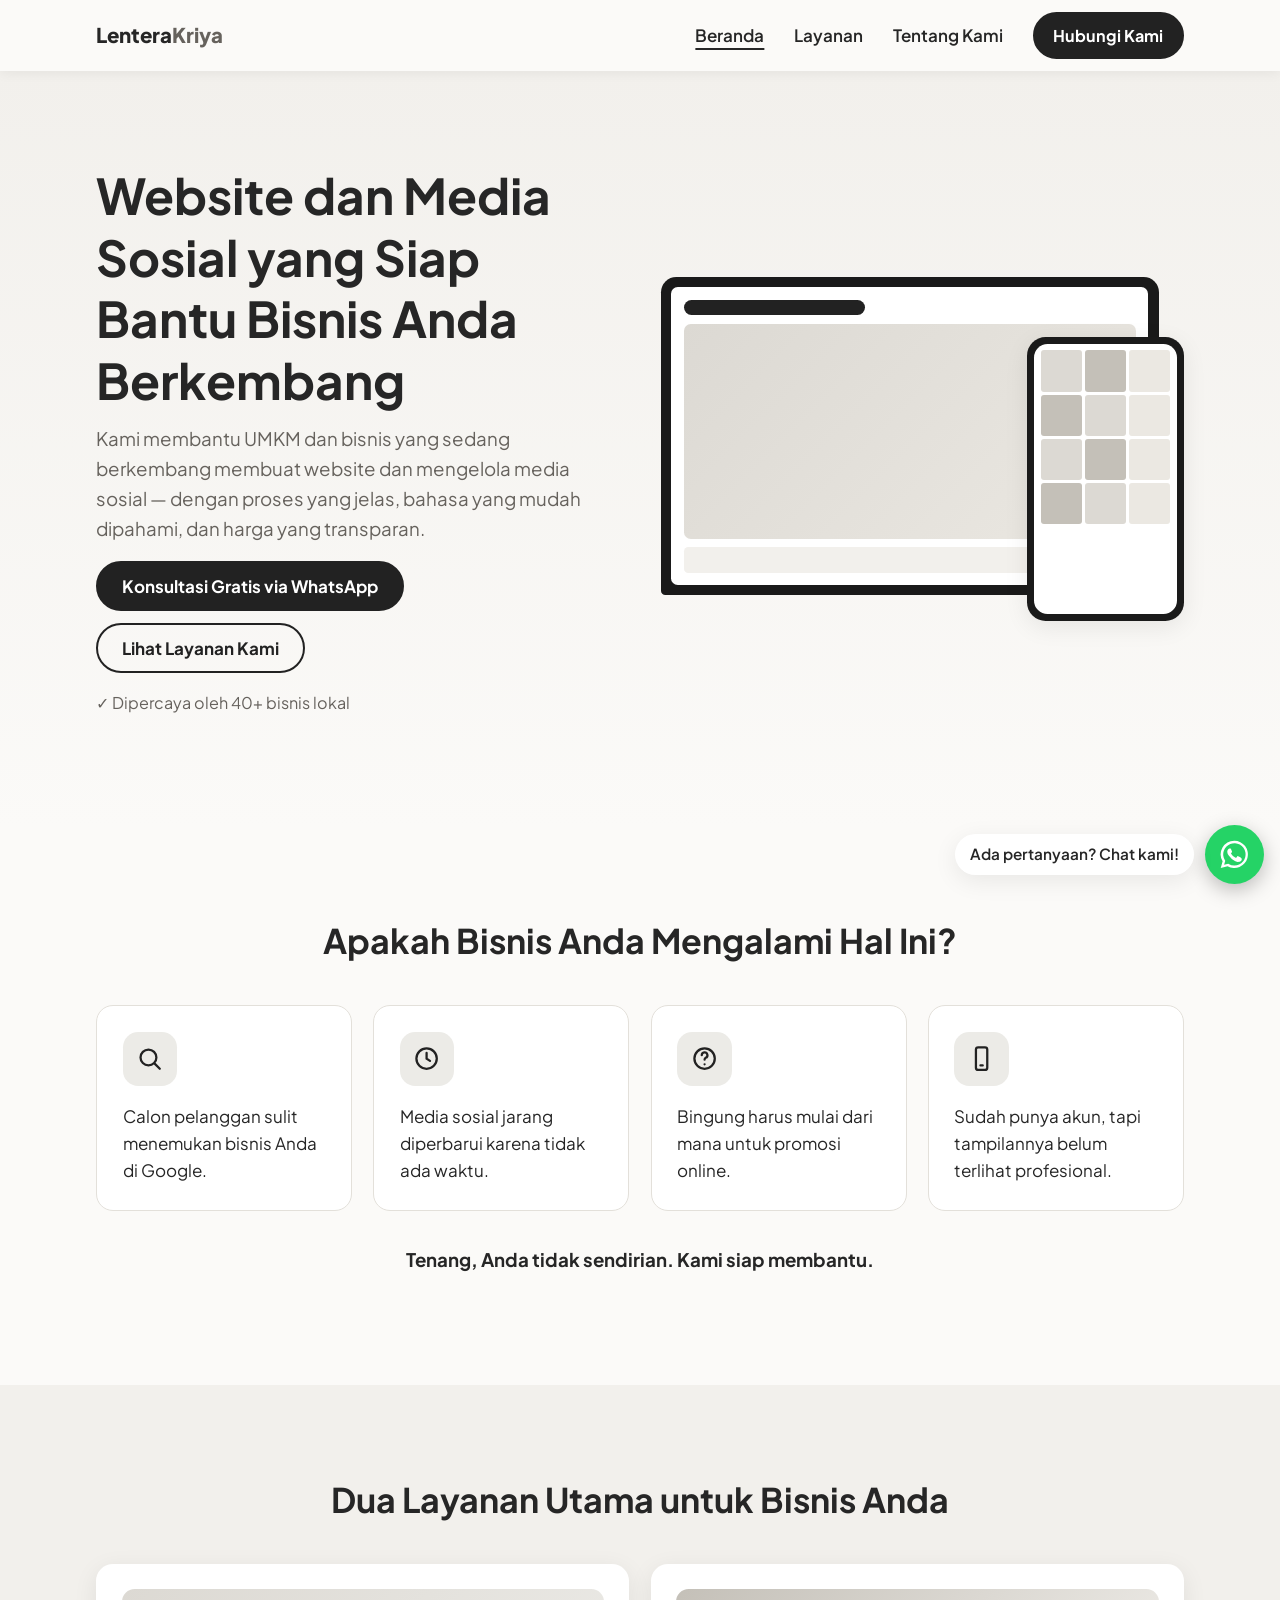
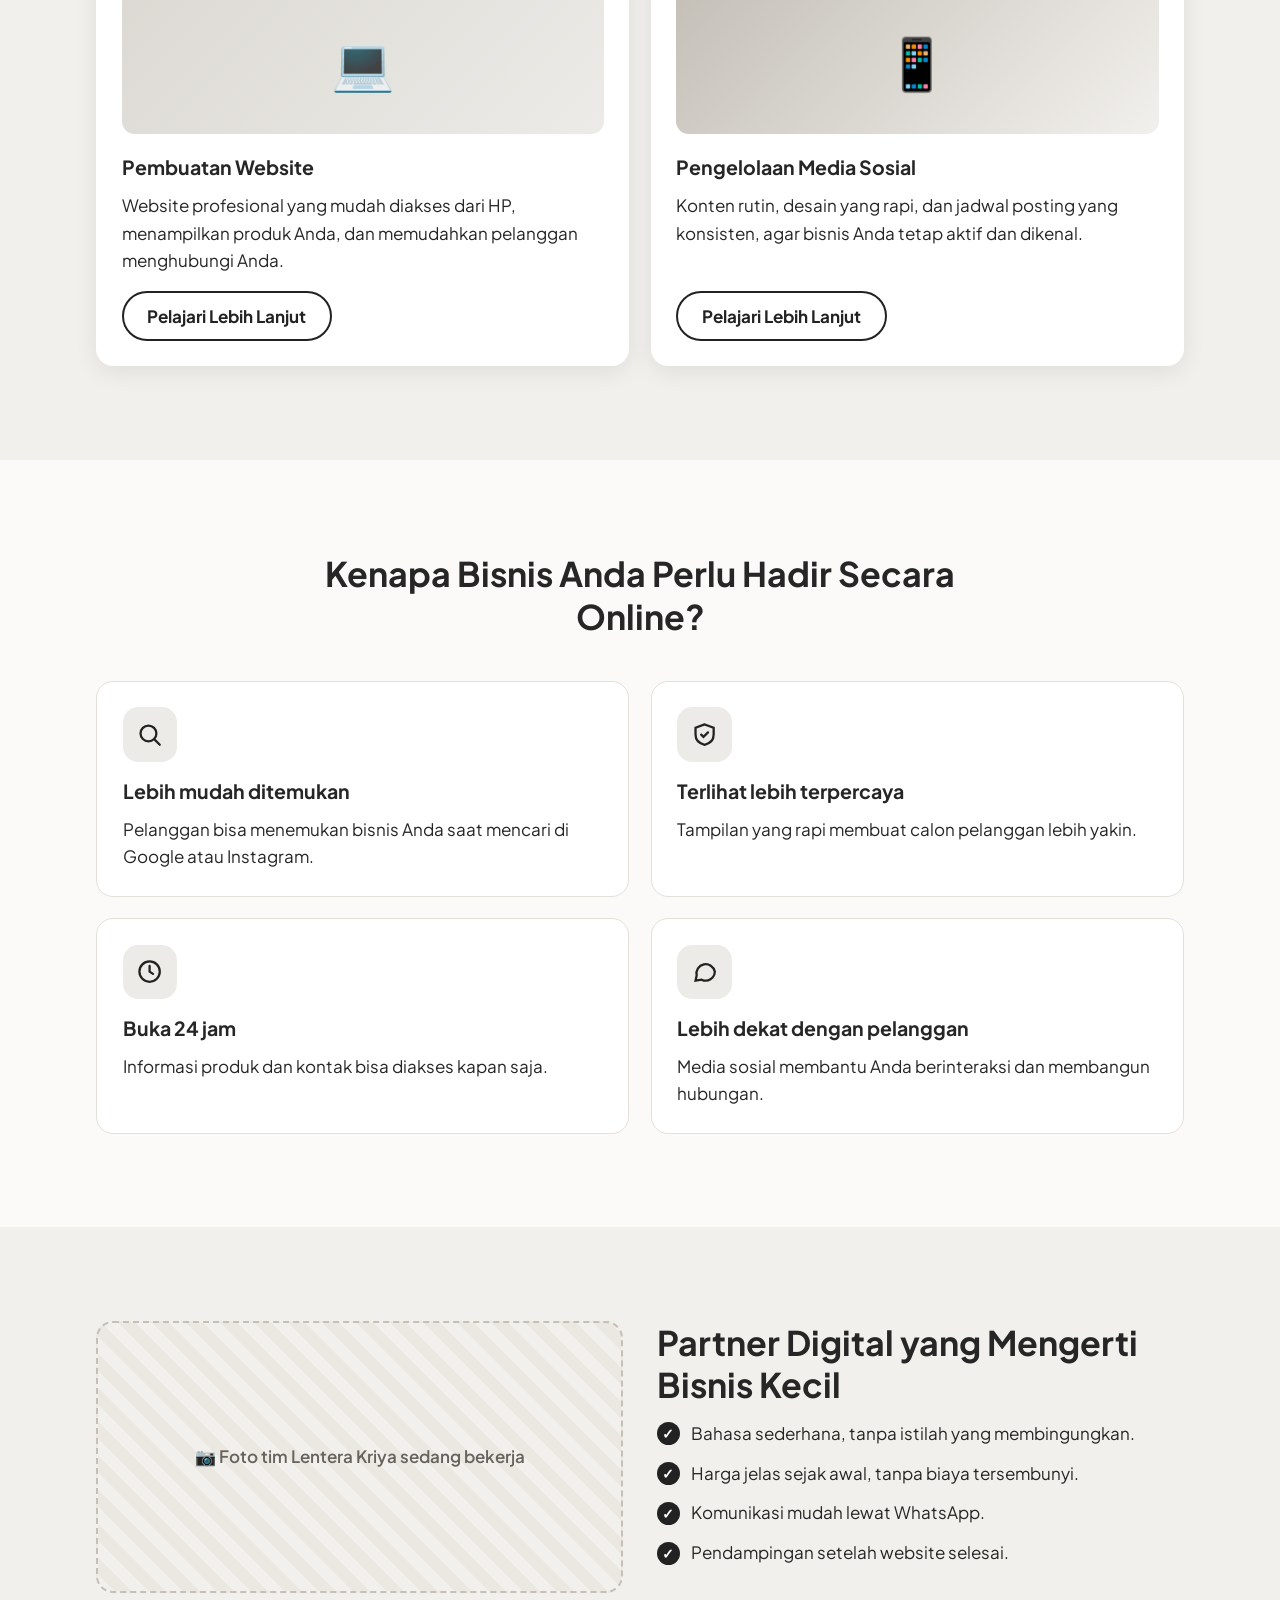
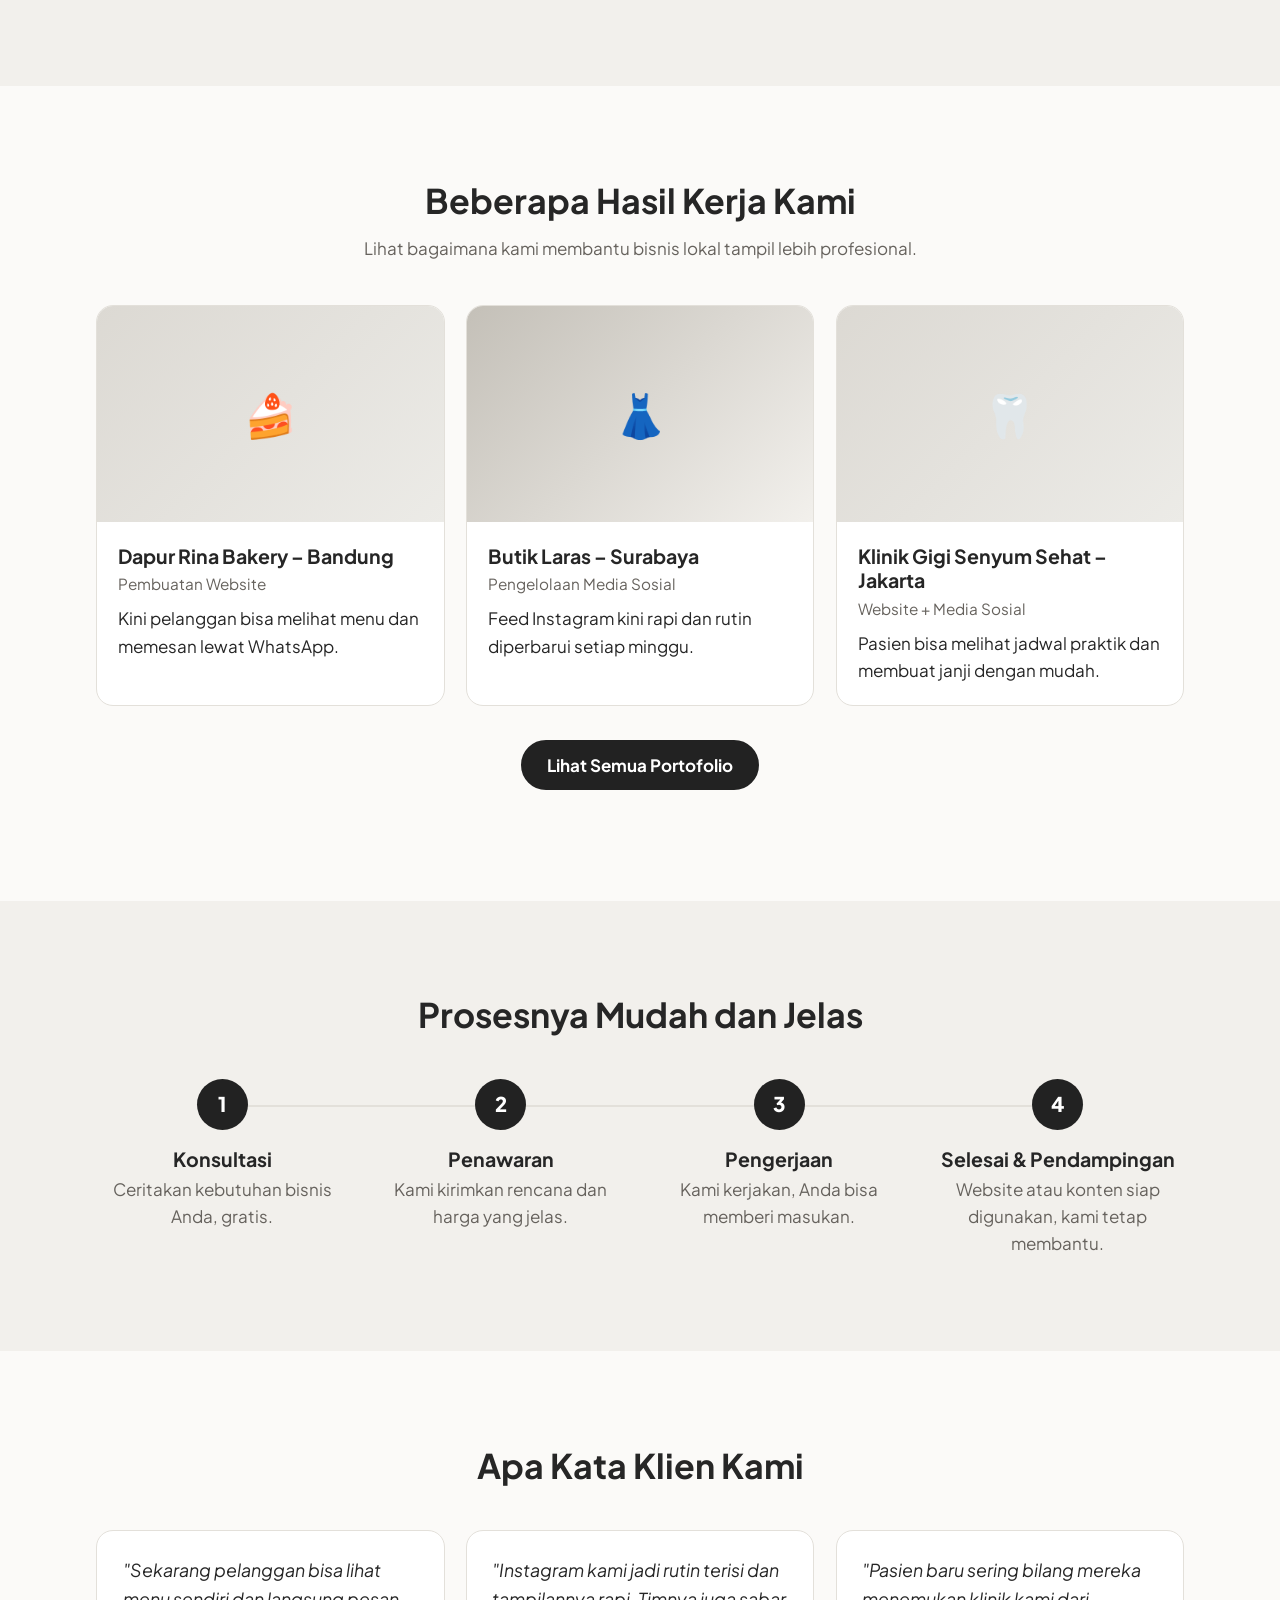
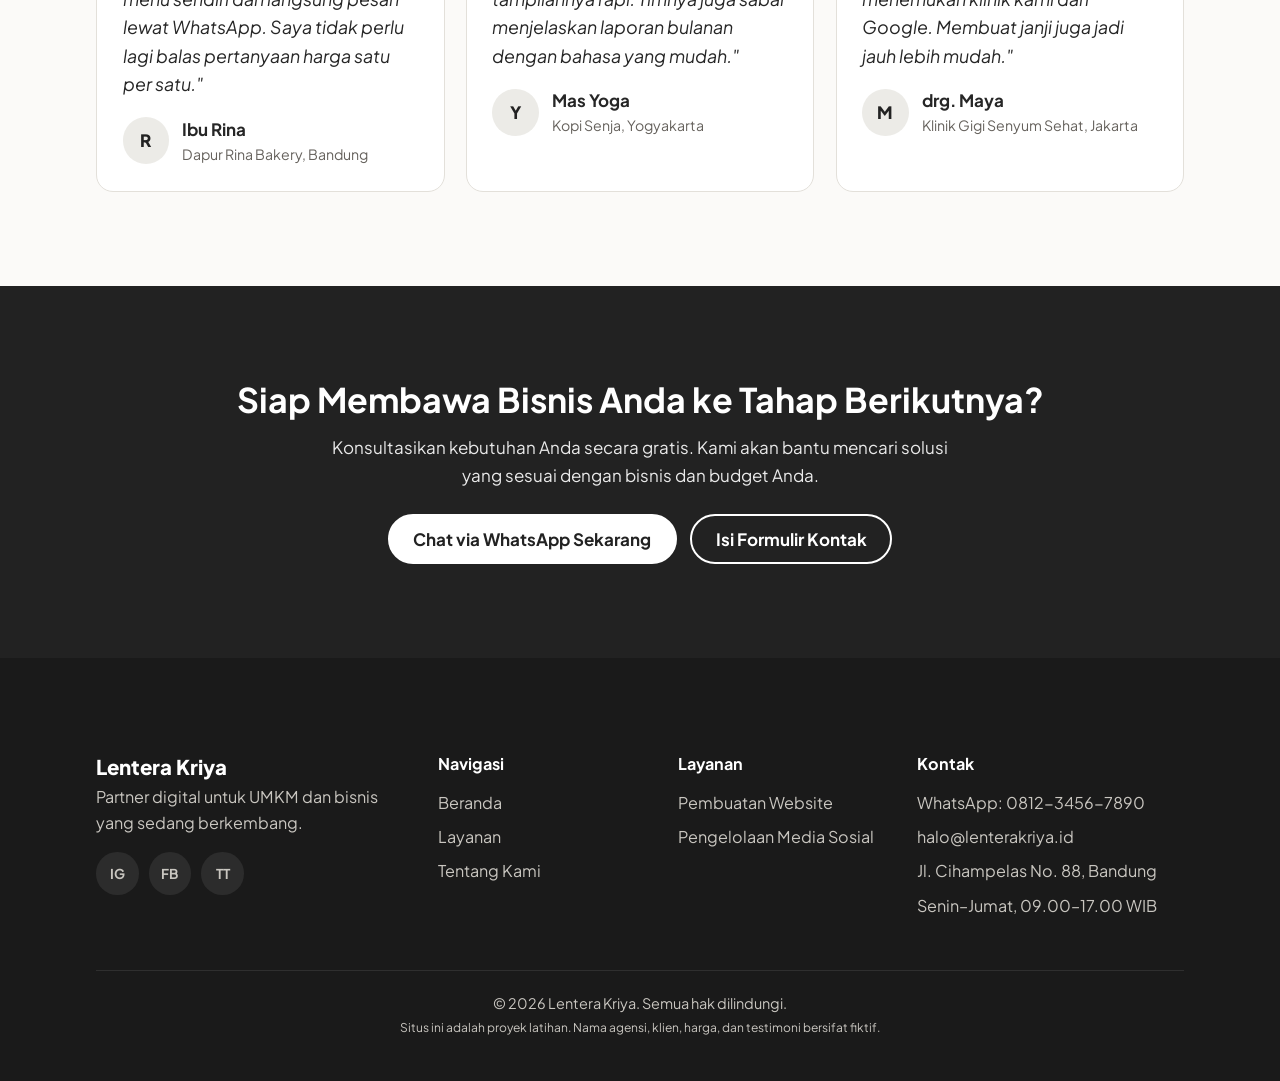
<file: index.html>
<!DOCTYPE html>
<html lang="id">
<head>
  <meta charset="UTF-8">
  <meta name="viewport" content="width=device-width, initial-scale=1.0">
  <title>Lentera Kriya — Website & Media Sosial untuk UMKM</title>
  <meta name="description" content="Kami membantu UMKM dan bisnis yang sedang berkembang membuat website dan mengelola media sosial, dengan proses jelas dan harga transparan.">
  <meta property="og:title" content="Lentera Kriya — Partner Digital untuk UMKM">
  <meta property="og:description" content="Website dan media sosial yang siap bantu bisnis Anda berkembang.">
  <link rel="preconnect" href="https://fonts.googleapis.com">
  <link rel="preconnect" href="https://fonts.gstatic.com" crossorigin>
  <link href="https://fonts.googleapis.com/css2?family=Plus+Jakarta+Sans:wght@400;600;700;800&display=swap" rel="stylesheet">
  <link rel="stylesheet" href="css/style.css">
</head>
<body>

  <!-- ===================== HEADER (same on every page) ===================== -->
  <header class="header">
    <nav class="container nav">
      <input type="checkbox" id="menu-toggle" class="menu-toggle">
      <a href="index.html" class="logo">Lentera<span>Kriya</span></a>
      <label for="menu-toggle" class="menu-icon" aria-label="Buka menu">☰</label>
      <ul class="nav-links">
        <li><a href="index.html" class="active">Beranda</a></li>
        <li><a href="layanan.html">Layanan</a></li>
        <li><a href="tentang.html">Tentang Kami</a></li>
        <li class="nav-cta"><a href="tentang.html#kontak" class="btn btn-primary">Hubungi Kami</a></li>
      </ul>
    </nav>
  </header>

  <main>

    <!-- ===================== 1. HERO ===================== -->
    <section class="hero">
      <div class="container hero-grid">
        <div>
          <h1>Website dan Media Sosial yang Siap Bantu Bisnis Anda Berkembang</h1>
          <p class="lead">Kami membantu UMKM dan bisnis yang sedang berkembang membuat website dan mengelola media sosial — dengan proses yang jelas, bahasa yang mudah dipahami, dan harga yang transparan.</p>
          <div class="btn-row">
            <a href="https://wa.me/6281234567890?text=Halo%20Lentera%20Kriya%2C%20saya%20ingin%20konsultasi%20gratis%20tentang%20layanan%20website%2Fmedia%20sosial." class="btn btn-primary" target="_blank" rel="noopener">Konsultasi Gratis via WhatsApp</a>
            <a href="layanan.html" class="btn btn-outline">Lihat Layanan Kami</a>
          </div>
          <p class="trust-line">✓ Dipercaya oleh 40+ bisnis lokal</p>
        </div>

        <!-- Laptop + HP digambar pakai CSS. Nanti bisa diganti foto/mockup asli. -->
        <div class="mockup" aria-hidden="true">
          <div class="laptop">
            <div class="screen">
              <div class="bar bar-brand"></div>
              <div class="screen-hero"></div>
              <div class="bar"></div>
            </div>
          </div>
          <div class="phone">
            <div class="phone-screen">
              <span></span><span></span><span></span><span></span><span></span><span></span>
              <span></span><span></span><span></span><span></span><span></span><span></span>
            </div>
          </div>
        </div>
      </div>
    </section>

    <!-- ===================== 2. MASALAH ===================== -->
    <section class="section">
      <div class="container">
        <div class="section-head">
          <h2>Apakah Bisnis Anda Mengalami Hal Ini?</h2>
        </div>
        <div class="grid grid-4">
          <div class="card">
            <div class="icon"><svg viewBox="0 0 24 24" fill="none" stroke="currentColor" stroke-width="2" stroke-linecap="round"><circle cx="11" cy="11" r="7"/><path d="m21 21-4.3-4.3"/></svg></div>
            <p>Calon pelanggan sulit menemukan bisnis Anda di Google.</p>
          </div>
          <div class="card">
            <div class="icon"><svg viewBox="0 0 24 24" fill="none" stroke="currentColor" stroke-width="2" stroke-linecap="round"><circle cx="12" cy="12" r="9"/><path d="M12 7v5l3 2"/></svg></div>
            <p>Media sosial jarang diperbarui karena tidak ada waktu.</p>
          </div>
          <div class="card">
            <div class="icon"><svg viewBox="0 0 24 24" fill="none" stroke="currentColor" stroke-width="2" stroke-linecap="round"><circle cx="12" cy="12" r="9"/><path d="M9.5 9a2.5 2.5 0 1 1 3.5 2.3c-.6.3-1 .9-1 1.7M12 17h.01"/></svg></div>
            <p>Bingung harus mulai dari mana untuk promosi online.</p>
          </div>
          <div class="card">
            <div class="icon"><svg viewBox="0 0 24 24" fill="none" stroke="currentColor" stroke-width="2" stroke-linecap="round"><rect x="7" y="2" width="10" height="20" rx="2"/><path d="M11 18h2"/></svg></div>
            <p>Sudah punya akun, tapi tampilannya belum terlihat profesional.</p>
          </div>
        </div>
        <p class="closing-note">Tenang, Anda tidak sendirian. Kami siap membantu.</p>
      </div>
    </section>

    <!-- ===================== 3. LAYANAN (RINGKAS) ===================== -->
    <section class="section section-tint">
      <div class="container">
        <div class="section-head">
          <h2>Dua Layanan Utama untuk Bisnis Anda</h2>
        </div>
        <div class="grid grid-2">
          <div class="card card-shadow service-card">
            <div class="art" aria-hidden="true">💻</div>
            <h3>Pembuatan Website</h3>
            <p>Website profesional yang mudah diakses dari HP, menampilkan produk Anda, dan memudahkan pelanggan menghubungi Anda.</p>
            <a href="layanan.html#website" class="btn btn-outline">Pelajari Lebih Lanjut</a>
          </div>
          <div class="card card-shadow service-card">
            <div class="art social" aria-hidden="true">📱</div>
            <h3>Pengelolaan Media Sosial</h3>
            <p>Konten rutin, desain yang rapi, dan jadwal posting yang konsisten, agar bisnis Anda tetap aktif dan dikenal.</p>
            <a href="layanan.html#media-sosial" class="btn btn-outline">Pelajari Lebih Lanjut</a>
          </div>
        </div>
      </div>
    </section>

    <!-- ===================== 4. MANFAAT ===================== -->
    <section class="section">
      <div class="container">
        <div class="section-head">
          <h2>Kenapa Bisnis Anda Perlu Hadir Secara Online?</h2>
        </div>
        <div class="grid grid-2">
          <div class="card">
            <div class="icon"><svg viewBox="0 0 24 24" fill="none" stroke="currentColor" stroke-width="2" stroke-linecap="round"><circle cx="11" cy="11" r="7"/><path d="m21 21-4.3-4.3"/></svg></div>
            <h3>Lebih mudah ditemukan</h3>
            <p>Pelanggan bisa menemukan bisnis Anda saat mencari di Google atau Instagram.</p>
          </div>
          <div class="card">
            <div class="icon"><svg viewBox="0 0 24 24" fill="none" stroke="currentColor" stroke-width="2" stroke-linecap="round"><path d="M12 3 4 6v6c0 5 3.5 8 8 9 4.5-1 8-4 8-9V6z"/><path d="m9 12 2 2 4-4"/></svg></div>
            <h3>Terlihat lebih terpercaya</h3>
            <p>Tampilan yang rapi membuat calon pelanggan lebih yakin.</p>
          </div>
          <div class="card">
            <div class="icon"><svg viewBox="0 0 24 24" fill="none" stroke="currentColor" stroke-width="2" stroke-linecap="round"><circle cx="12" cy="12" r="9"/><path d="M12 7v5l3 2"/></svg></div>
            <h3>Buka 24 jam</h3>
            <p>Informasi produk dan kontak bisa diakses kapan saja.</p>
          </div>
          <div class="card">
            <div class="icon"><svg viewBox="0 0 24 24" fill="none" stroke="currentColor" stroke-width="2" stroke-linecap="round"><path d="M21 12a8 8 0 0 1-11.6 7.1L4 20l1-4.6A8 8 0 1 1 21 12z"/></svg></div>
            <h3>Lebih dekat dengan pelanggan</h3>
            <p>Media sosial membantu Anda berinteraksi dan membangun hubungan.</p>
          </div>
        </div>
      </div>
    </section>

    <!-- ===================== 5. KENAPA MEMILIH KAMI ===================== -->
    <section class="section section-tint">
      <div class="container split">
        <div class="photo-placeholder">📷 Foto tim Lentera Kriya sedang bekerja</div>
        <div>
          <h2>Partner Digital yang Mengerti Bisnis Kecil</h2>
          <ul class="check-list">
            <li>Bahasa sederhana, tanpa istilah yang membingungkan.</li>
            <li>Harga jelas sejak awal, tanpa biaya tersembunyi.</li>
            <li>Komunikasi mudah lewat WhatsApp.</li>
            <li>Pendampingan setelah website selesai.</li>
          </ul>
        </div>
      </div>
    </section>

    <!-- ===================== 6. PORTOFOLIO PILIHAN ===================== -->
    <section class="section">
      <div class="container">
        <div class="section-head">
          <h2>Beberapa Hasil Kerja Kami</h2>
          <p>Lihat bagaimana kami membantu bisnis lokal tampil lebih profesional.</p>
        </div>
        <div class="grid grid-3">
          <a href="layanan.html#portofolio" class="card project-card">
            <div class="project-thumb" aria-hidden="true">🍰</div>
            <div class="project-body">
              <h3>Dapur Rina Bakery – Bandung</h3>
              <p class="project-meta">Pembuatan Website</p>
              <p>Kini pelanggan bisa melihat menu dan memesan lewat WhatsApp.</p>
            </div>
          </a>
          <a href="layanan.html#portofolio" class="card project-card">
            <div class="project-thumb social" aria-hidden="true">👗</div>
            <div class="project-body">
              <h3>Butik Laras – Surabaya</h3>
              <p class="project-meta">Pengelolaan Media Sosial</p>
              <p>Feed Instagram kini rapi dan rutin diperbarui setiap minggu.</p>
            </div>
          </a>
          <a href="layanan.html#portofolio" class="card project-card">
            <div class="project-thumb" aria-hidden="true">🦷</div>
            <div class="project-body">
              <h3>Klinik Gigi Senyum Sehat – Jakarta</h3>
              <p class="project-meta">Website + Media Sosial</p>
              <p>Pasien bisa melihat jadwal praktik dan membuat janji dengan mudah.</p>
            </div>
          </a>
        </div>
        <p class="closing-note"><a href="layanan.html#portofolio" class="btn btn-primary">Lihat Semua Portofolio</a></p>
      </div>
    </section>

    <!-- ===================== 7. CARA KERJA ===================== -->
    <section class="section section-tint">
      <div class="container">
        <div class="section-head">
          <h2>Prosesnya Mudah dan Jelas</h2>
        </div>
        <ol class="steps">
          <li class="step">
            <span class="step-num">1</span>
            <div><h3>Konsultasi</h3><p>Ceritakan kebutuhan bisnis Anda, gratis.</p></div>
          </li>
          <li class="step">
            <span class="step-num">2</span>
            <div><h3>Penawaran</h3><p>Kami kirimkan rencana dan harga yang jelas.</p></div>
          </li>
          <li class="step">
            <span class="step-num">3</span>
            <div><h3>Pengerjaan</h3><p>Kami kerjakan, Anda bisa memberi masukan.</p></div>
          </li>
          <li class="step">
            <span class="step-num">4</span>
            <div><h3>Selesai &amp; Pendampingan</h3><p>Website atau konten siap digunakan, kami tetap membantu.</p></div>
          </li>
        </ol>
      </div>
    </section>

    <!-- ===================== 8. TESTIMONI ===================== -->
    <section class="section">
      <div class="container">
        <div class="section-head">
          <h2>Apa Kata Klien Kami</h2>
        </div>
        <div class="grid grid-3">
          <div class="card">
            <p class="quote">"Sekarang pelanggan bisa lihat menu sendiri dan langsung pesan lewat WhatsApp. Saya tidak perlu lagi balas pertanyaan harga satu per satu."</p>
            <div class="person"><span class="avatar">R</span><div><strong>Ibu Rina</strong><small>Dapur Rina Bakery, Bandung</small></div></div>
          </div>
          <div class="card">
            <p class="quote">"Instagram kami jadi rutin terisi dan tampilannya rapi. Timnya juga sabar menjelaskan laporan bulanan dengan bahasa yang mudah."</p>
            <div class="person"><span class="avatar">Y</span><div><strong>Mas Yoga</strong><small>Kopi Senja, Yogyakarta</small></div></div>
          </div>
          <div class="card">
            <p class="quote">"Pasien baru sering bilang mereka menemukan klinik kami dari Google. Membuat janji juga jadi jauh lebih mudah."</p>
            <div class="person"><span class="avatar">M</span><div><strong>drg. Maya</strong><small>Klinik Gigi Senyum Sehat, Jakarta</small></div></div>
          </div>
        </div>
      </div>
    </section>

    <!-- ===================== 9. AJAKAN PENUTUP ===================== -->
    <section class="cta-band">
      <div class="container">
        <h2>Siap Membawa Bisnis Anda ke Tahap Berikutnya?</h2>
        <p>Konsultasikan kebutuhan Anda secara gratis. Kami akan bantu mencari solusi yang sesuai dengan bisnis dan budget Anda.</p>
        <div class="btn-row">
          <a href="https://wa.me/6281234567890?text=Halo%20Lentera%20Kriya%2C%20saya%20ingin%20konsultasi%20gratis%20tentang%20layanan%20website%2Fmedia%20sosial." class="btn btn-white" target="_blank" rel="noopener">Chat via WhatsApp Sekarang</a>
          <a href="tentang.html#kontak" class="btn btn-ghost-white">Isi Formulir Kontak</a>
        </div>
      </div>
    </section>

  </main>

  <!-- ===================== FOOTER (same on every page) ===================== -->
  <footer class="footer">
    <div class="container">
      <div class="footer-grid">
        <div>
          <a href="index.html" class="logo">Lentera Kriya</a>
          <p>Partner digital untuk UMKM dan bisnis yang sedang berkembang.</p>
          <div class="socials">
            <a href="https://instagram.com/" aria-label="Instagram @lenterakriya">IG</a>
            <a href="https://facebook.com/" aria-label="Facebook">FB</a>
            <a href="https://tiktok.com/" aria-label="TikTok">TT</a>
          </div>
        </div>
        <div>
          <h4>Navigasi</h4>
          <ul>
            <li><a href="index.html">Beranda</a></li>
            <li><a href="layanan.html">Layanan</a></li>
            <li><a href="tentang.html">Tentang Kami</a></li>
          </ul>
        </div>
        <div>
          <h4>Layanan</h4>
          <ul>
            <li><a href="layanan.html#website">Pembuatan Website</a></li>
            <li><a href="layanan.html#media-sosial">Pengelolaan Media Sosial</a></li>
          </ul>
        </div>
        <div>
          <h4>Kontak</h4>
          <ul>
            <li><a href="https://wa.me/6281234567890" target="_blank" rel="noopener">WhatsApp: 0812-3456-7890</a></li>
            <li><a href="mailto:halo@lenterakriya.id">halo@lenterakriya.id</a></li>
            <li>Jl. Cihampelas No. 88, Bandung</li>
            <li>Senin–Jumat, 09.00–17.00 WIB</li>
          </ul>
        </div>
      </div>
      <p class="footer-bottom">© 2026 Lentera Kriya. Semua hak dilindungi.<br><small>Situs ini adalah proyek latihan. Nama agensi, klien, harga, dan testimoni bersifat fiktif.</small></p>
    </div>
  </footer>

  <!-- ===================== FLOATING WHATSAPP (same on every page) ===================== -->
  <a href="https://wa.me/6281234567890?text=Halo%20Lentera%20Kriya%2C%20saya%20ingin%20konsultasi%20tentang%20layanan%20website%2Fmedia%20sosial." class="wa-float" target="_blank" rel="noopener" aria-label="Chat via WhatsApp">
    <span class="wa-tip">Ada pertanyaan? Chat kami!</span>
    <svg viewBox="0 0 24 24" fill="currentColor"><path d="M12 2a10 10 0 0 0-8.6 15.1L2 22l5-1.3A10 10 0 1 0 12 2zm0 18.2a8.2 8.2 0 0 1-4.2-1.2l-.3-.2-3 .8.8-2.9-.2-.3A8.2 8.2 0 1 1 12 20.2zm4.5-6.1c-.2-.1-1.5-.7-1.7-.8-.2-.1-.4-.1-.6.1l-.8 1c-.1.2-.3.2-.5.1a6.7 6.7 0 0 1-3.3-2.9c-.2-.4.2-.4.7-1.3.1-.2 0-.3 0-.4l-.8-1.8c-.2-.5-.4-.4-.6-.4h-.5a1 1 0 0 0-.7.3 3 3 0 0 0-.9 2.2 5.2 5.2 0 0 0 1.1 2.7 11.8 11.8 0 0 0 4.5 4c1.7.7 2.3.8 3.2.6.5-.1 1.5-.6 1.7-1.2.2-.6.2-1.1.2-1.2-.1-.1-.3-.2-.5-.3z"/></svg>
  </a>

</body>
</html>
</file>
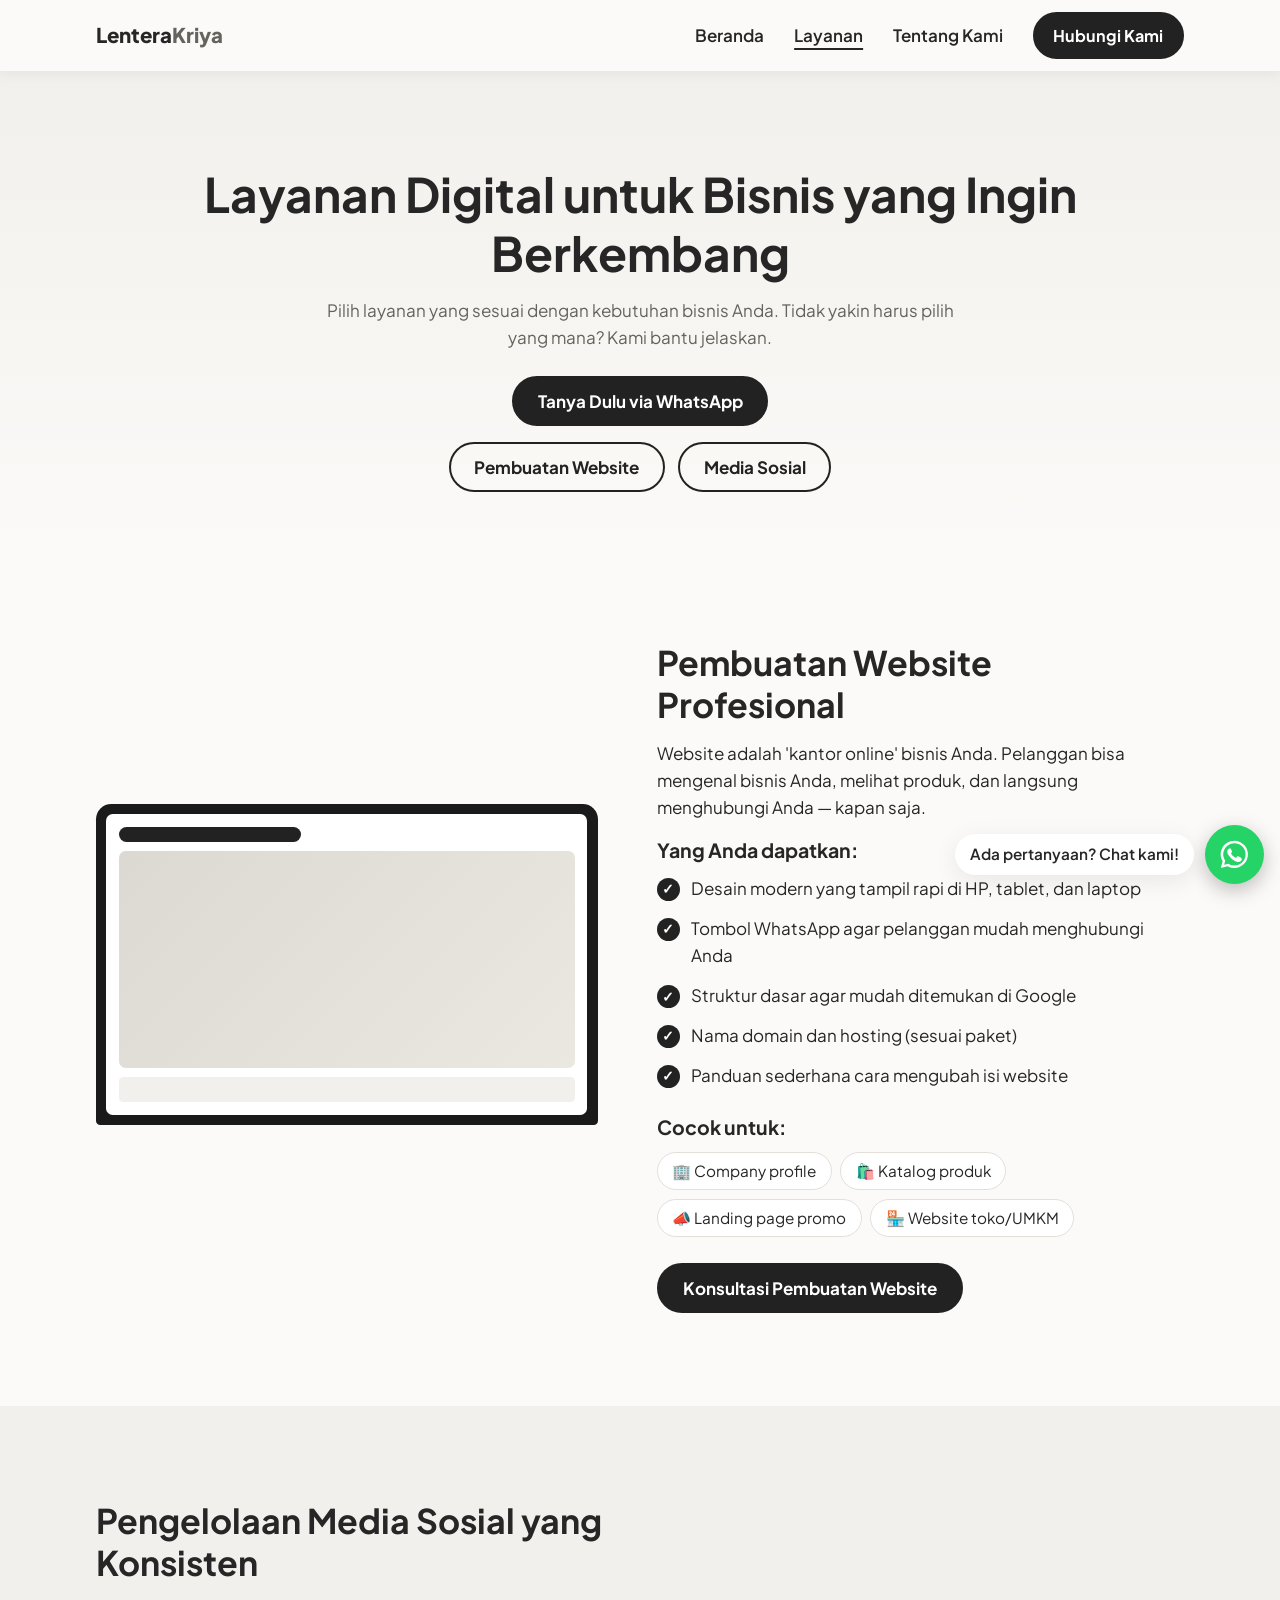
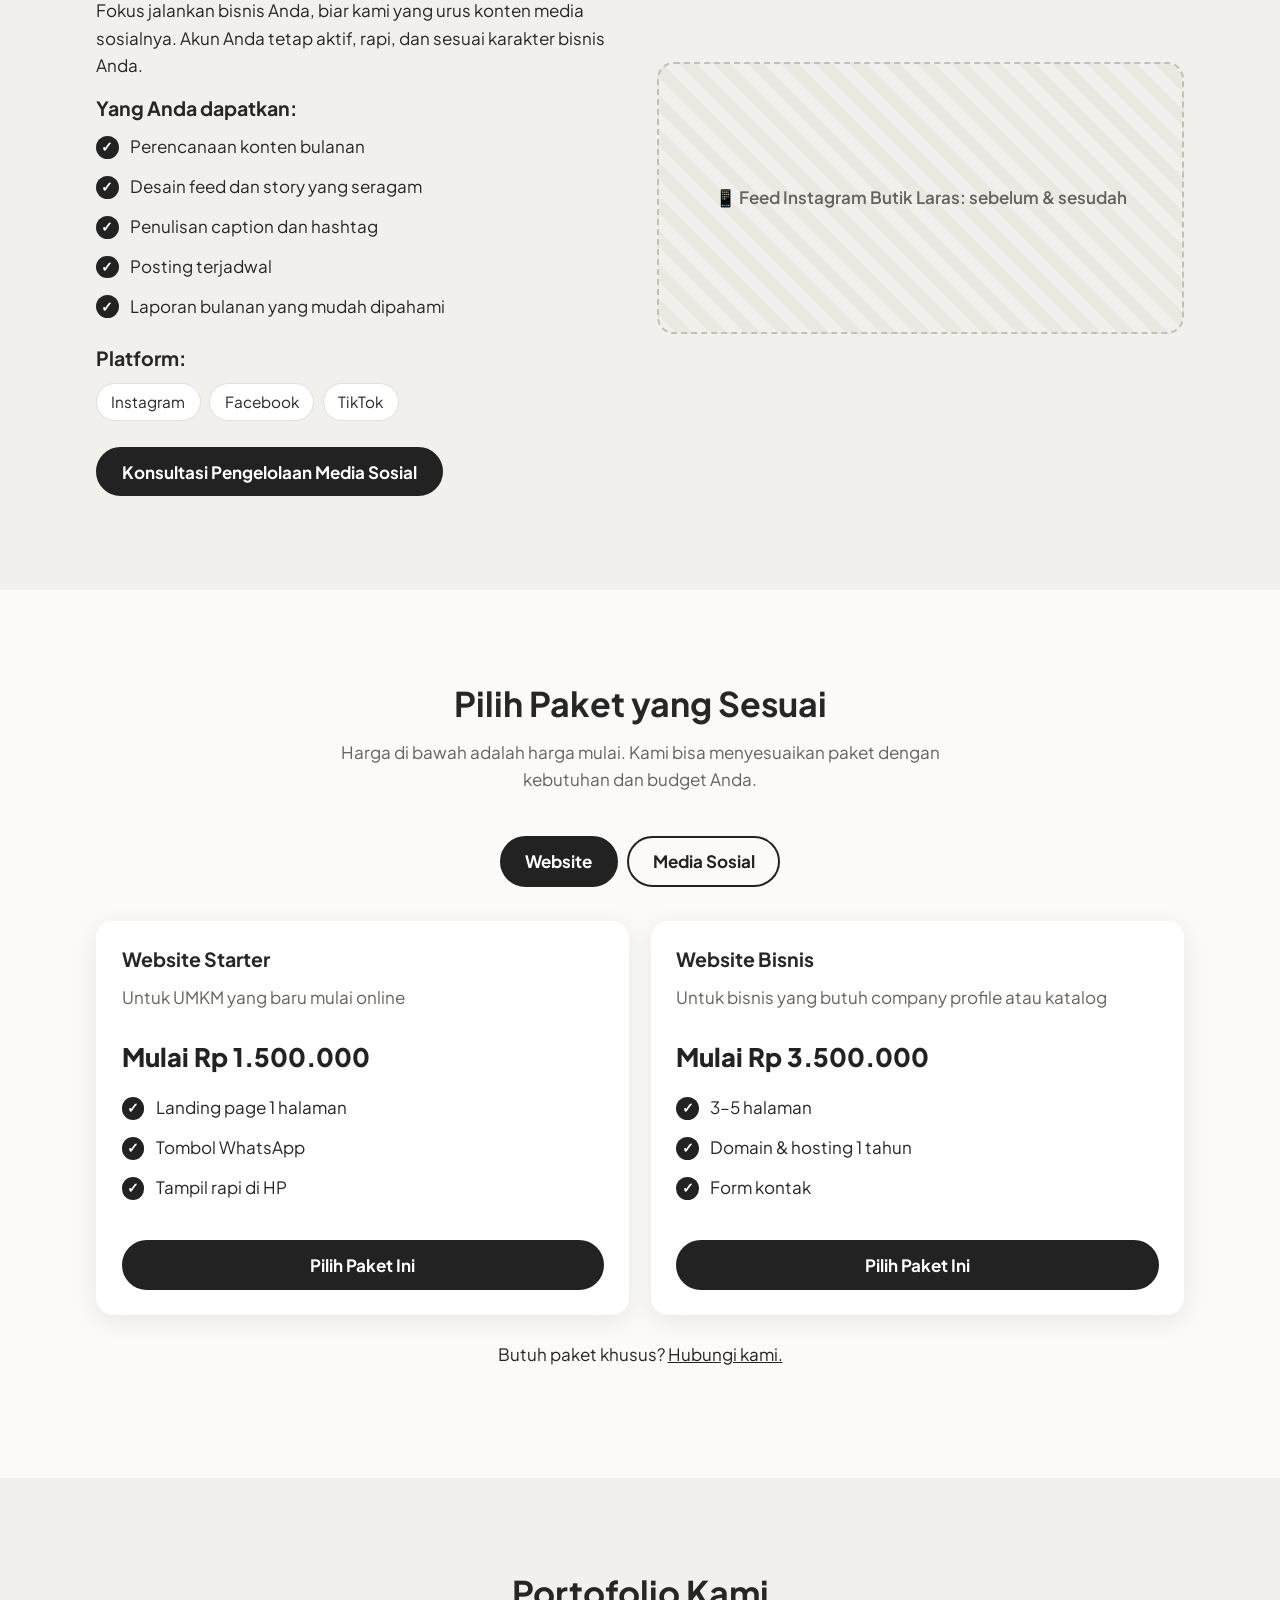
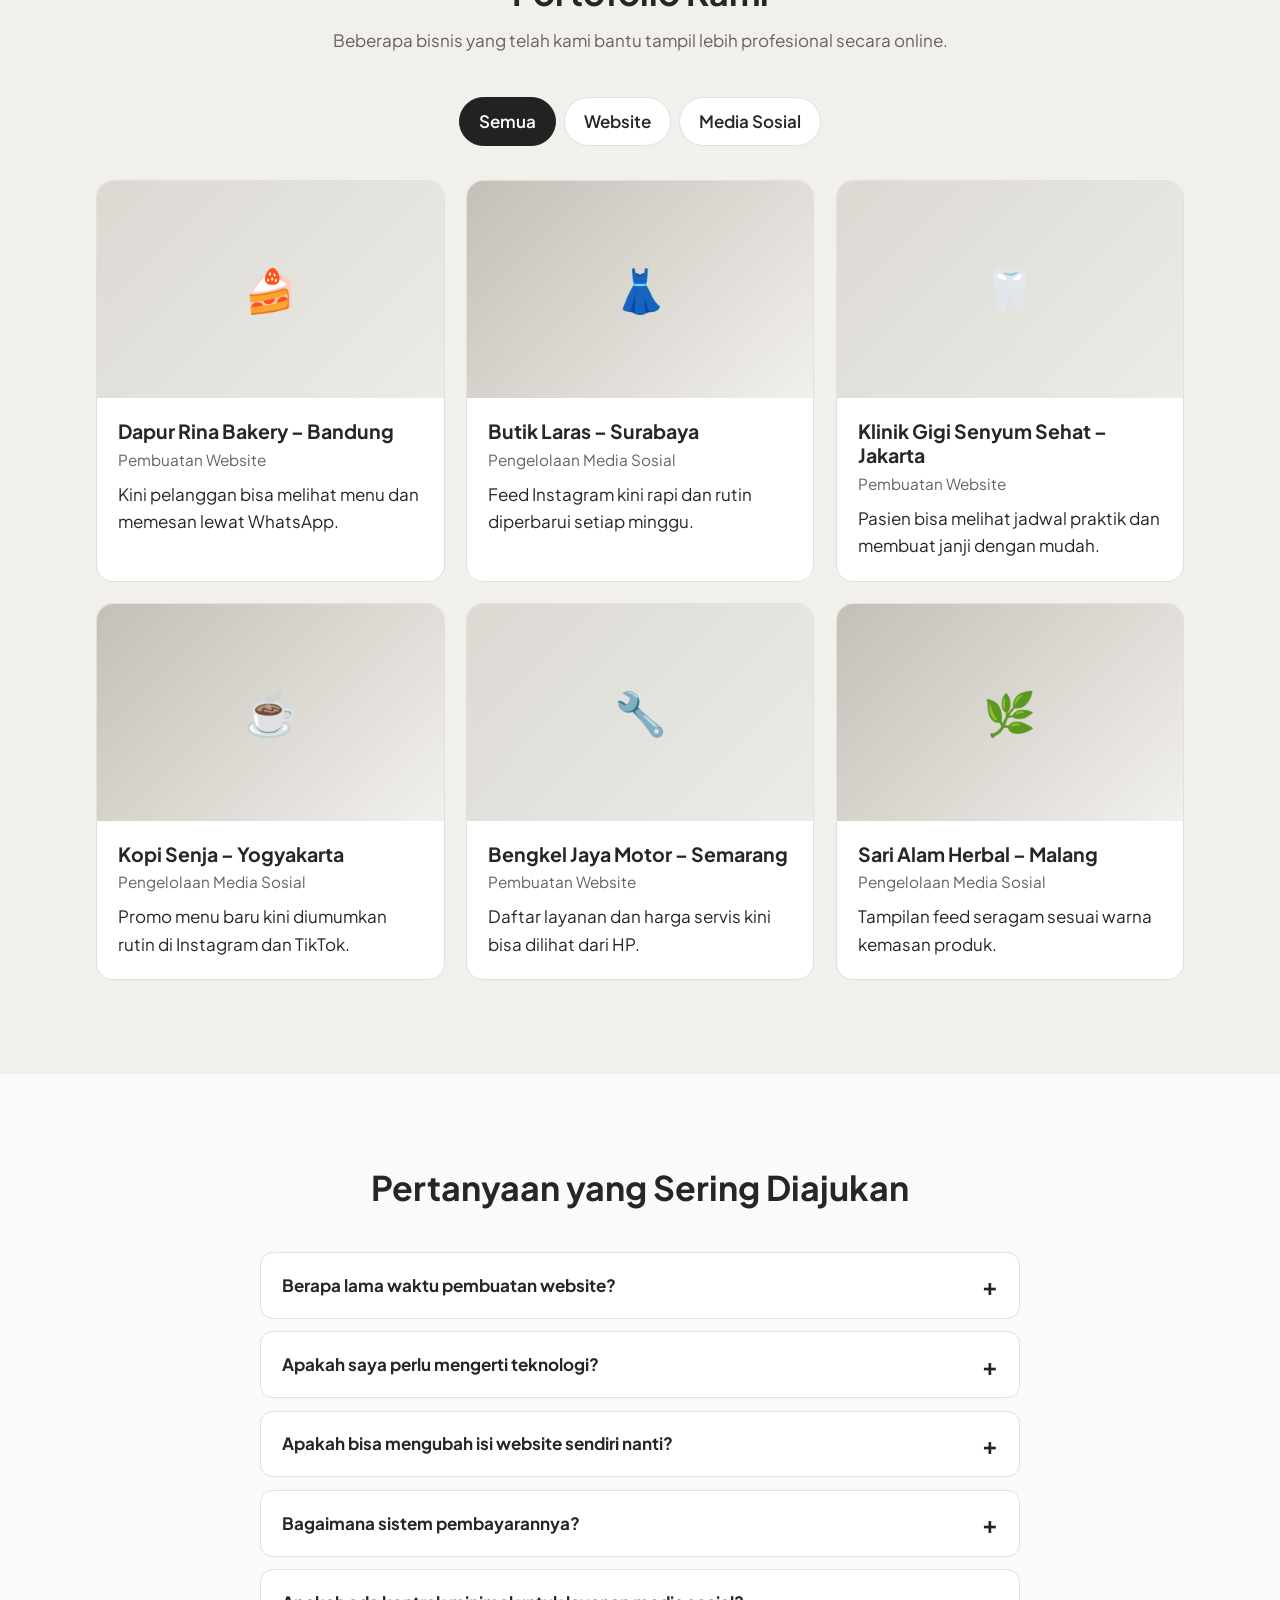
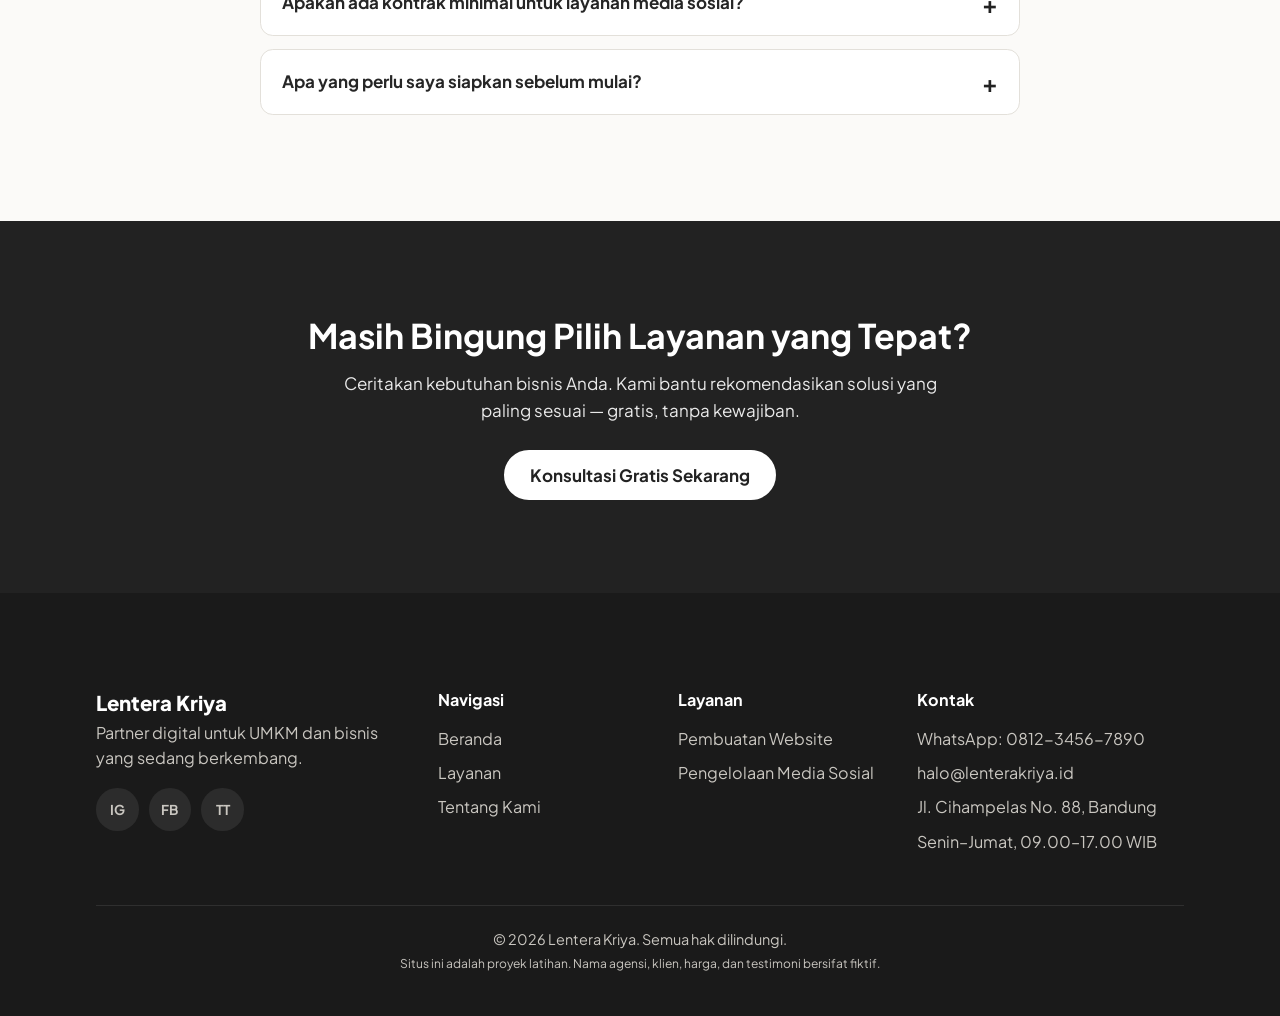
<file: layanan.html>
<!DOCTYPE html>
<html lang="id">
<head>
  <meta charset="UTF-8">
  <meta name="viewport" content="width=device-width, initial-scale=1.0">
  <title>Layanan & Harga — Pembuatan Website dan Media Sosial | Lentera Kriya</title>
  <meta name="description" content="Paket pembuatan website dan pengelolaan media sosial untuk UMKM, lengkap dengan harga mulai, portofolio, dan jawaban pertanyaan umum.">
  <meta property="og:title" content="Layanan & Harga | Lentera Kriya">
  <meta property="og:description" content="Pilih paket website atau media sosial yang sesuai dengan bisnis Anda.">
  <link rel="preconnect" href="https://fonts.googleapis.com">
  <link rel="preconnect" href="https://fonts.gstatic.com" crossorigin>
  <link href="https://fonts.googleapis.com/css2?family=Plus+Jakarta+Sans:wght@400;600;700;800&display=swap" rel="stylesheet">
  <link rel="stylesheet" href="css/style.css">
</head>
<body>

  <!-- ===================== HEADER (same on every page) ===================== -->
  <header class="header">
    <nav class="container nav">
      <input type="checkbox" id="menu-toggle" class="menu-toggle">
      <a href="index.html" class="logo">Lentera<span>Kriya</span></a>
      <label for="menu-toggle" class="menu-icon" aria-label="Buka menu">☰</label>
      <ul class="nav-links">
        <li><a href="index.html">Beranda</a></li>
        <li><a href="layanan.html" class="active">Layanan</a></li>
        <li><a href="tentang.html">Tentang Kami</a></li>
        <li class="nav-cta"><a href="tentang.html#kontak" class="btn btn-primary">Hubungi Kami</a></li>
      </ul>
    </nav>
  </header>

  <main>

    <!-- ===================== 1. HEADER HALAMAN ===================== -->
    <section class="page-header">
      <div class="container">
        <h1>Layanan Digital untuk Bisnis yang Ingin Berkembang</h1>
        <p>Pilih layanan yang sesuai dengan kebutuhan bisnis Anda. Tidak yakin harus pilih yang mana? Kami bantu jelaskan.</p>
        <div class="btn-row">
          <a href="https://wa.me/6281234567890?text=Halo%20Lentera%20Kriya%2C%20saya%20ingin%20tanya%20dulu%20tentang%20layanan%20Anda." class="btn btn-primary" target="_blank" rel="noopener">Tanya Dulu via WhatsApp</a>
        </div>
        <div class="btn-row" style="margin-top: 16px;">
          <a href="#website" class="btn btn-outline">Pembuatan Website</a>
          <a href="#media-sosial" class="btn btn-outline">Media Sosial</a>
        </div>
      </div>
    </section>

    <!-- ===================== 2. PEMBUATAN WEBSITE ===================== -->
    <section class="section" id="website">
      <div class="container split">
        <div class="mockup" aria-hidden="true">
          <div class="laptop">
            <div class="screen">
              <div class="bar bar-brand"></div>
              <div class="screen-hero"></div>
              <div class="bar"></div>
            </div>
          </div>
        </div>
        <div>
          <h2>Pembuatan Website Profesional</h2>
          <p>Website adalah 'kantor online' bisnis Anda. Pelanggan bisa mengenal bisnis Anda, melihat produk, dan langsung menghubungi Anda — kapan saja.</p>
          <h3>Yang Anda dapatkan:</h3>
          <ul class="check-list">
            <li>Desain modern yang tampil rapi di HP, tablet, dan laptop</li>
            <li>Tombol WhatsApp agar pelanggan mudah menghubungi Anda</li>
            <li>Struktur dasar agar mudah ditemukan di Google</li>
            <li>Nama domain dan hosting (sesuai paket)</li>
            <li>Panduan sederhana cara mengubah isi website</li>
          </ul>
          <h3>Cocok untuk:</h3>
          <div class="chips">
            <span class="chip">🏢 Company profile</span>
            <span class="chip">🛍️ Katalog produk</span>
            <span class="chip">📣 Landing page promo</span>
            <span class="chip">🏪 Website toko/UMKM</span>
          </div>
          <a href="https://wa.me/6281234567890?text=Halo%20Lentera%20Kriya%2C%20saya%20ingin%20konsultasi%20pembuatan%20website." class="btn btn-primary" target="_blank" rel="noopener">Konsultasi Pembuatan Website</a>
        </div>
      </div>
    </section>

    <!-- ===================== 3. PENGELOLAAN MEDIA SOSIAL ===================== -->
    <section class="section section-tint" id="media-sosial">
      <div class="container split reverse">
        <div class="photo-placeholder">📱 Feed Instagram Butik Laras: sebelum &amp; sesudah</div>
        <div>
          <h2>Pengelolaan Media Sosial yang Konsisten</h2>
          <p>Fokus jalankan bisnis Anda, biar kami yang urus konten media sosialnya. Akun Anda tetap aktif, rapi, dan sesuai karakter bisnis Anda.</p>
          <h3>Yang Anda dapatkan:</h3>
          <ul class="check-list">
            <li>Perencanaan konten bulanan</li>
            <li>Desain feed dan story yang seragam</li>
            <li>Penulisan caption dan hashtag</li>
            <li>Posting terjadwal</li>
            <li>Laporan bulanan yang mudah dipahami</li>
          </ul>
          <h3>Platform:</h3>
          <div class="chips">
            <span class="chip">Instagram</span>
            <span class="chip">Facebook</span>
            <span class="chip">TikTok</span>
          </div>
          <a href="https://wa.me/6281234567890?text=Halo%20Lentera%20Kriya%2C%20saya%20ingin%20konsultasi%20pengelolaan%20media%20sosial." class="btn btn-primary" target="_blank" rel="noopener">Konsultasi Pengelolaan Media Sosial</a>
        </div>
      </div>
    </section>

    <!-- ===================== 4. PAKET & HARGA ===================== -->
    <section class="section" id="harga">
      <div class="container">
        <div class="section-head">
          <h2>Pilih Paket yang Sesuai</h2>
          <p>Harga di bawah adalah harga mulai. Kami bisa menyesuaikan paket dengan kebutuhan dan budget Anda.</p>
        </div>

        <!-- Tab trick: 2 hidden radio buttons. The labels below are the visible "tabs". -->
        <input type="radio" name="tab" id="tab-web" class="tab-radio" checked>
        <input type="radio" name="tab" id="tab-sosmed" class="tab-radio">
        <div class="tab-labels">
          <label for="tab-web">Website</label>
          <label for="tab-sosmed">Media Sosial</label>
        </div>

        <div class="tab-panel grid grid-2" id="panel-web">
          <div class="card card-shadow price-card">
            <h3>Website Starter</h3>
            <p class="for">Untuk UMKM yang baru mulai online</p>
            <p class="price">Mulai Rp 1.500.000</p>
            <ul class="check-list">
              <li>Landing page 1 halaman</li>
              <li>Tombol WhatsApp</li>
              <li>Tampil rapi di HP</li>
            </ul>
            <a href="https://wa.me/6281234567890?text=Halo%20Lentera%20Kriya%2C%20saya%20tertarik%20dengan%20paket%20Website%20Starter." class="btn btn-primary" target="_blank" rel="noopener">Pilih Paket Ini</a>
          </div>
          <div class="card card-shadow price-card">
            <h3>Website Bisnis</h3>
            <p class="for">Untuk bisnis yang butuh company profile atau katalog</p>
            <p class="price">Mulai Rp 3.500.000</p>
            <ul class="check-list">
              <li>3–5 halaman</li>
              <li>Domain &amp; hosting 1 tahun</li>
              <li>Form kontak</li>
            </ul>
            <a href="https://wa.me/6281234567890?text=Halo%20Lentera%20Kriya%2C%20saya%20tertarik%20dengan%20paket%20Website%20Bisnis." class="btn btn-primary" target="_blank" rel="noopener">Pilih Paket Ini</a>
          </div>
        </div>

        <div class="tab-panel grid grid-2" id="panel-sosmed">
          <div class="card card-shadow price-card">
            <h3>Sosmed Basic</h3>
            <p class="for">Untuk bisnis yang ingin aktif rutin</p>
            <p class="price">Mulai Rp 1.200.000 <small>/bulan</small></p>
            <ul class="check-list">
              <li>12 postingan per bulan</li>
              <li>Desain + caption</li>
              <li>1 platform</li>
            </ul>
            <a href="https://wa.me/6281234567890?text=Halo%20Lentera%20Kriya%2C%20saya%20tertarik%20dengan%20paket%20Sosmed%20Basic." class="btn btn-primary" target="_blank" rel="noopener">Pilih Paket Ini</a>
          </div>
          <div class="card card-shadow price-card">
            <h3>Sosmed Growth</h3>
            <p class="for">Untuk bisnis yang ingin lebih aktif</p>
            <p class="price">Mulai Rp 2.500.000 <small>/bulan</small></p>
            <ul class="check-list">
              <li>20 postingan + 12 story per bulan</li>
              <li>2 platform</li>
              <li>Laporan bulanan</li>
            </ul>
            <a href="https://wa.me/6281234567890?text=Halo%20Lentera%20Kriya%2C%20saya%20tertarik%20dengan%20paket%20Sosmed%20Growth." class="btn btn-primary" target="_blank" rel="noopener">Pilih Paket Ini</a>
          </div>
        </div>

        <p class="price-note">Butuh paket khusus? <a href="tentang.html#kontak">Hubungi kami.</a></p>
      </div>
    </section>

    <!-- ===================== 5. PORTOFOLIO ===================== -->
    <section class="section section-tint" id="portofolio">
      <div class="container">
        <div class="section-head">
          <h2>Portofolio Kami</h2>
          <p>Beberapa bisnis yang telah kami bantu tampil lebih profesional secara online.</p>
        </div>

        <!-- Filter trick: 3 hidden radio buttons + labels as buttons -->
        <input type="radio" name="filter" id="f-all" class="filter-radio" checked>
        <input type="radio" name="filter" id="f-web" class="filter-radio">
        <input type="radio" name="filter" id="f-sosmed" class="filter-radio">
        <div class="filter-labels">
          <label for="f-all">Semua</label>
          <label for="f-web">Website</label>
          <label for="f-sosmed">Media Sosial</label>
        </div>

        <!-- Each card links to a pop-up below (#proyek-1, #proyek-2, ...) -->
        <div class="grid grid-3">
          <a href="#proyek-1" class="card project-card is-web">
            <div class="project-thumb" aria-hidden="true">🍰</div>
            <div class="project-body">
              <h3>Dapur Rina Bakery – Bandung</h3>
              <p class="project-meta">Pembuatan Website</p>
              <p>Kini pelanggan bisa melihat menu dan memesan lewat WhatsApp.</p>
            </div>
          </a>
          <a href="#proyek-2" class="card project-card is-sosmed">
            <div class="project-thumb social" aria-hidden="true">👗</div>
            <div class="project-body">
              <h3>Butik Laras – Surabaya</h3>
              <p class="project-meta">Pengelolaan Media Sosial</p>
              <p>Feed Instagram kini rapi dan rutin diperbarui setiap minggu.</p>
            </div>
          </a>
          <a href="#proyek-3" class="card project-card is-web">
            <div class="project-thumb" aria-hidden="true">🦷</div>
            <div class="project-body">
              <h3>Klinik Gigi Senyum Sehat – Jakarta</h3>
              <p class="project-meta">Pembuatan Website</p>
              <p>Pasien bisa melihat jadwal praktik dan membuat janji dengan mudah.</p>
            </div>
          </a>
          <a href="#proyek-4" class="card project-card is-sosmed">
            <div class="project-thumb social" aria-hidden="true">☕</div>
            <div class="project-body">
              <h3>Kopi Senja – Yogyakarta</h3>
              <p class="project-meta">Pengelolaan Media Sosial</p>
              <p>Promo menu baru kini diumumkan rutin di Instagram dan TikTok.</p>
            </div>
          </a>
          <a href="#proyek-5" class="card project-card is-web">
            <div class="project-thumb" aria-hidden="true">🔧</div>
            <div class="project-body">
              <h3>Bengkel Jaya Motor – Semarang</h3>
              <p class="project-meta">Pembuatan Website</p>
              <p>Daftar layanan dan harga servis kini bisa dilihat dari HP.</p>
            </div>
          </a>
          <a href="#proyek-6" class="card project-card is-sosmed">
            <div class="project-thumb social" aria-hidden="true">🌿</div>
            <div class="project-body">
              <h3>Sari Alam Herbal – Malang</h3>
              <p class="project-meta">Pengelolaan Media Sosial</p>
              <p>Tampilan feed seragam sesuai warna kemasan produk.</p>
            </div>
          </a>
        </div>
      </div>
    </section>

    <!-- Pop-ups (modals). Hidden until their #id is in the address bar. -->
    <div class="modal" id="proyek-1">
      <div class="modal-box">
        <a href="#portofolio" class="modal-close" aria-label="Tutup">✕</a>
        <h3>Dapur Rina Bakery – Bandung</h3>
        <div class="modal-images"><div></div><div></div></div>
        <dl class="story">
          <dt>Kebutuhan klien</dt><dd>Pelanggan sering bertanya menu dan harga lewat chat satu per satu.</dd>
          <dt>Solusi</dt><dd>Website menu sederhana dengan tombol pesan lewat WhatsApp.</dd>
          <dt>Hasil</dt><dd>Pelanggan bisa melihat menu sendiri lalu langsung memesan.</dd>
        </dl>
      </div>
    </div>
    <div class="modal" id="proyek-2">
      <div class="modal-box">
        <a href="#portofolio" class="modal-close" aria-label="Tutup">✕</a>
        <h3>Butik Laras – Surabaya</h3>
        <div class="modal-images"><div></div><div></div></div>
        <dl class="story">
          <dt>Kebutuhan klien</dt><dd>Akun Instagram jarang diisi dan tampilannya tidak seragam.</dd>
          <dt>Solusi</dt><dd>Rencana konten bulanan dan template desain feed.</dd>
          <dt>Hasil</dt><dd>Feed rapi dan rutin diperbarui setiap minggu.</dd>
        </dl>
      </div>
    </div>
    <div class="modal" id="proyek-3">
      <div class="modal-box">
        <a href="#portofolio" class="modal-close" aria-label="Tutup">✕</a>
        <h3>Klinik Gigi Senyum Sehat – Jakarta</h3>
        <div class="modal-images"><div></div><div></div></div>
        <dl class="story">
          <dt>Kebutuhan klien</dt><dd>Pasien sulit menemukan jadwal praktik dokter.</dd>
          <dt>Solusi</dt><dd>Website dengan halaman jadwal dan tombol buat janji.</dd>
          <dt>Hasil</dt><dd>Pasien bisa membuat janji tanpa harus menelepon.</dd>
        </dl>
      </div>
    </div>
    <div class="modal" id="proyek-4">
      <div class="modal-box">
        <a href="#portofolio" class="modal-close" aria-label="Tutup">✕</a>
        <h3>Kopi Senja – Yogyakarta</h3>
        <div class="modal-images"><div></div><div></div></div>
        <dl class="story">
          <dt>Kebutuhan klien</dt><dd>Menu baru tidak banyak diketahui pelanggan.</dd>
          <dt>Solusi</dt><dd>Konten promo rutin di Instagram dan TikTok.</dd>
          <dt>Hasil</dt><dd>Setiap menu baru kini diumumkan dengan jadwal yang jelas.</dd>
        </dl>
      </div>
    </div>
    <div class="modal" id="proyek-5">
      <div class="modal-box">
        <a href="#portofolio" class="modal-close" aria-label="Tutup">✕</a>
        <h3>Bengkel Jaya Motor – Semarang</h3>
        <div class="modal-images"><div></div><div></div></div>
        <dl class="story">
          <dt>Kebutuhan klien</dt><dd>Pelanggan ingin tahu harga servis sebelum datang.</dd>
          <dt>Solusi</dt><dd>Website dengan daftar layanan dan harga.</dd>
          <dt>Hasil</dt><dd>Daftar harga bisa dilihat kapan saja dari HP.</dd>
        </dl>
      </div>
    </div>
    <div class="modal" id="proyek-6">
      <div class="modal-box">
        <a href="#portofolio" class="modal-close" aria-label="Tutup">✕</a>
        <h3>Sari Alam Herbal – Malang</h3>
        <div class="modal-images"><div></div><div></div></div>
        <dl class="story">
          <dt>Kebutuhan klien</dt><dd>Desain postingan berubah-ubah sehingga merek sulit dikenali.</dd>
          <dt>Solusi</dt><dd>Panduan warna dan template feed sesuai kemasan.</dd>
          <dt>Hasil</dt><dd>Tampilan feed seragam dan mudah dikenali.</dd>
        </dl>
      </div>
    </div>

    <!-- ===================== 6. FAQ ===================== -->
    <!-- <details> is a built-in HTML "click to open" box. No code needed. -->
    <section class="section" id="faq">
      <div class="container">
        <div class="section-head">
          <h2>Pertanyaan yang Sering Diajukan</h2>
        </div>
        <div class="faq">
          <details>
            <summary>Berapa lama waktu pembuatan website?</summary>
            <p>Sekitar 7–10 hari kerja untuk landing page, dan 3–4 minggu untuk website 3–5 halaman, tergantung kesiapan materi dari Anda.</p>
          </details>
          <details>
            <summary>Apakah saya perlu mengerti teknologi?</summary>
            <p>Tidak perlu. Kami bantu dari awal sampai selesai.</p>
          </details>
          <details>
            <summary>Apakah bisa mengubah isi website sendiri nanti?</summary>
            <p>Bisa. Kami berikan panduan sederhana, dan kami tetap siap membantu jika Anda butuh.</p>
          </details>
          <details>
            <summary>Bagaimana sistem pembayarannya?</summary>
            <p>DP 50% di awal lewat transfer bank, lalu pelunasan setelah website selesai dan Anda setujui.</p>
          </details>
          <details>
            <summary>Apakah ada kontrak minimal untuk layanan media sosial?</summary>
            <p>Ya, minimal 3 bulan. Waktu ini kami butuhkan agar konten mulai konsisten dan hasilnya terlihat.</p>
          </details>
          <details>
            <summary>Apa yang perlu saya siapkan sebelum mulai?</summary>
            <p>Logo, foto produk, dan informasi dasar bisnis Anda. Belum lengkap? Tidak apa-apa, kami bantu.</p>
          </details>
        </div>
      </div>
    </section>

    <!-- ===================== 7. AJAKAN PENUTUP ===================== -->
    <section class="cta-band">
      <div class="container">
        <h2>Masih Bingung Pilih Layanan yang Tepat?</h2>
        <p>Ceritakan kebutuhan bisnis Anda. Kami bantu rekomendasikan solusi yang paling sesuai — gratis, tanpa kewajiban.</p>
        <div class="btn-row">
          <a href="https://wa.me/6281234567890?text=Halo%20Lentera%20Kriya%2C%20saya%20masih%20bingung%20memilih%20layanan.%20Bisa%20dibantu%3F" class="btn btn-white" target="_blank" rel="noopener">Konsultasi Gratis Sekarang</a>
        </div>
      </div>
    </section>

  </main>

  <!-- ===================== FOOTER (same on every page) ===================== -->
  <footer class="footer">
    <div class="container">
      <div class="footer-grid">
        <div>
          <a href="index.html" class="logo">Lentera Kriya</a>
          <p>Partner digital untuk UMKM dan bisnis yang sedang berkembang.</p>
          <div class="socials">
            <a href="https://instagram.com/" aria-label="Instagram @lenterakriya">IG</a>
            <a href="https://facebook.com/" aria-label="Facebook">FB</a>
            <a href="https://tiktok.com/" aria-label="TikTok">TT</a>
          </div>
        </div>
        <div>
          <h4>Navigasi</h4>
          <ul>
            <li><a href="index.html">Beranda</a></li>
            <li><a href="layanan.html">Layanan</a></li>
            <li><a href="tentang.html">Tentang Kami</a></li>
          </ul>
        </div>
        <div>
          <h4>Layanan</h4>
          <ul>
            <li><a href="layanan.html#website">Pembuatan Website</a></li>
            <li><a href="layanan.html#media-sosial">Pengelolaan Media Sosial</a></li>
          </ul>
        </div>
        <div>
          <h4>Kontak</h4>
          <ul>
            <li><a href="https://wa.me/6281234567890" target="_blank" rel="noopener">WhatsApp: 0812-3456-7890</a></li>
            <li><a href="mailto:halo@lenterakriya.id">halo@lenterakriya.id</a></li>
            <li>Jl. Cihampelas No. 88, Bandung</li>
            <li>Senin–Jumat, 09.00–17.00 WIB</li>
          </ul>
        </div>
      </div>
      <p class="footer-bottom">© 2026 Lentera Kriya. Semua hak dilindungi.<br><small>Situs ini adalah proyek latihan. Nama agensi, klien, harga, dan testimoni bersifat fiktif.</small></p>
    </div>
  </footer>

  <!-- ===================== FLOATING WHATSAPP (same on every page) ===================== -->
  <a href="https://wa.me/6281234567890?text=Halo%20Lentera%20Kriya%2C%20saya%20ingin%20konsultasi%20tentang%20layanan%20website%2Fmedia%20sosial." class="wa-float" target="_blank" rel="noopener" aria-label="Chat via WhatsApp">
    <span class="wa-tip">Ada pertanyaan? Chat kami!</span>
    <svg viewBox="0 0 24 24" fill="currentColor"><path d="M12 2a10 10 0 0 0-8.6 15.1L2 22l5-1.3A10 10 0 1 0 12 2zm0 18.2a8.2 8.2 0 0 1-4.2-1.2l-.3-.2-3 .8.8-2.9-.2-.3A8.2 8.2 0 1 1 12 20.2zm4.5-6.1c-.2-.1-1.5-.7-1.7-.8-.2-.1-.4-.1-.6.1l-.8 1c-.1.2-.3.2-.5.1a6.7 6.7 0 0 1-3.3-2.9c-.2-.4.2-.4.7-1.3.1-.2 0-.3 0-.4l-.8-1.8c-.2-.5-.4-.4-.6-.4h-.5a1 1 0 0 0-.7.3 3 3 0 0 0-.9 2.2 5.2 5.2 0 0 0 1.1 2.7 11.8 11.8 0 0 0 4.5 4c1.7.7 2.3.8 3.2.6.5-.1 1.5-.6 1.7-1.2.2-.6.2-1.1.2-1.2-.1-.1-.3-.2-.5-.3z"/></svg>
  </a>

</body>
</html>
</file>
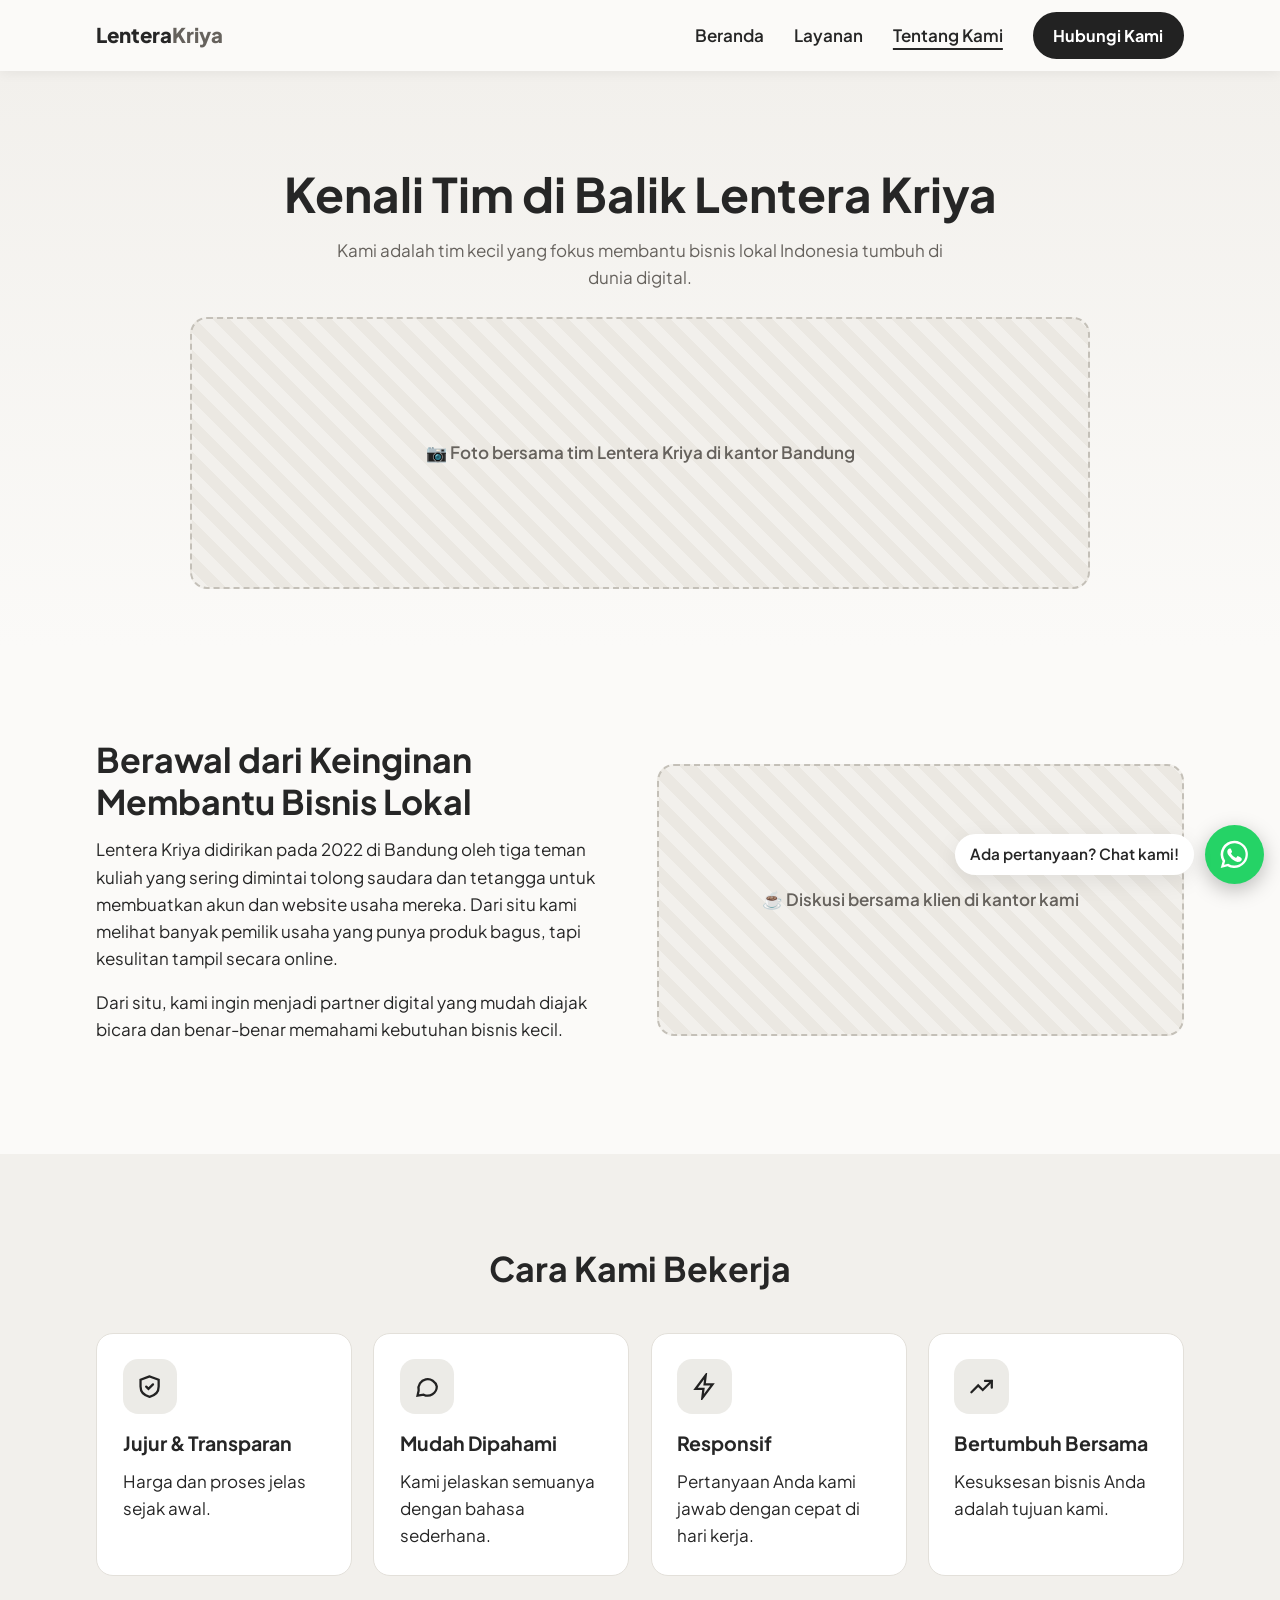
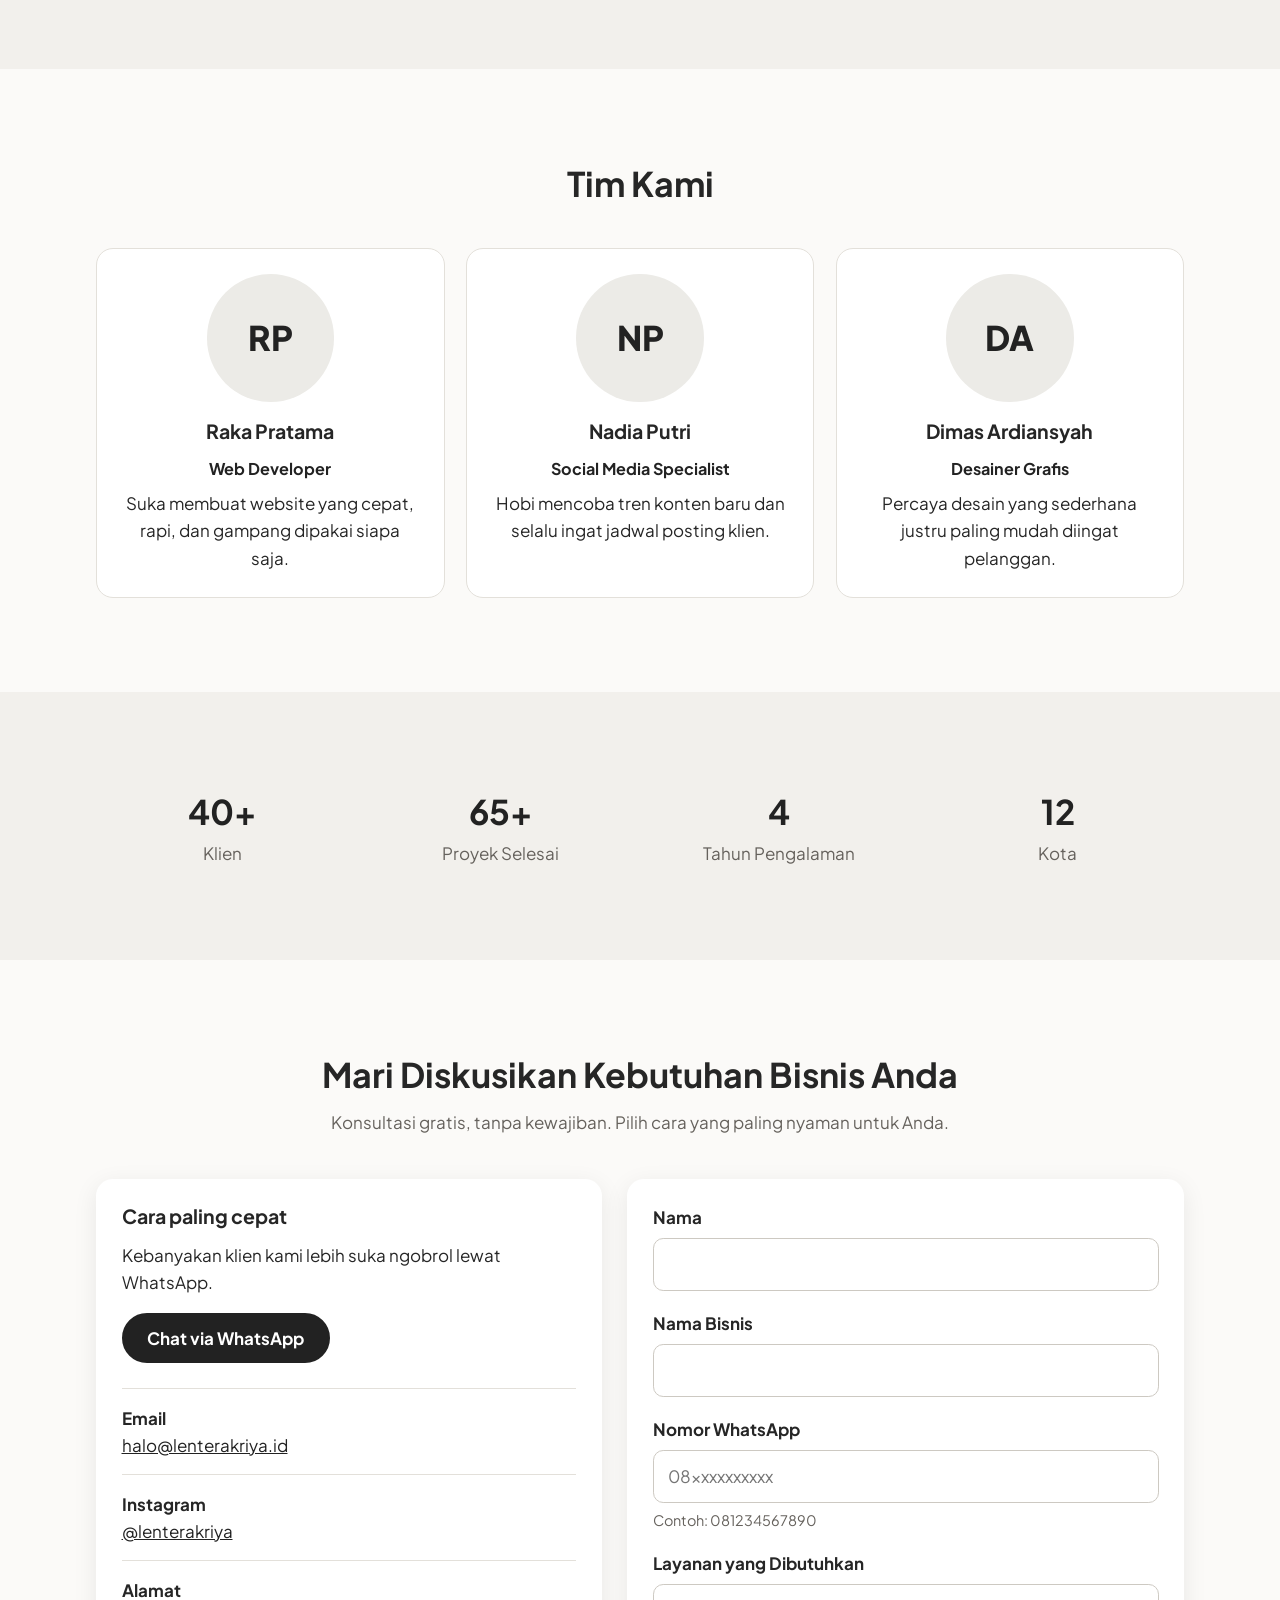
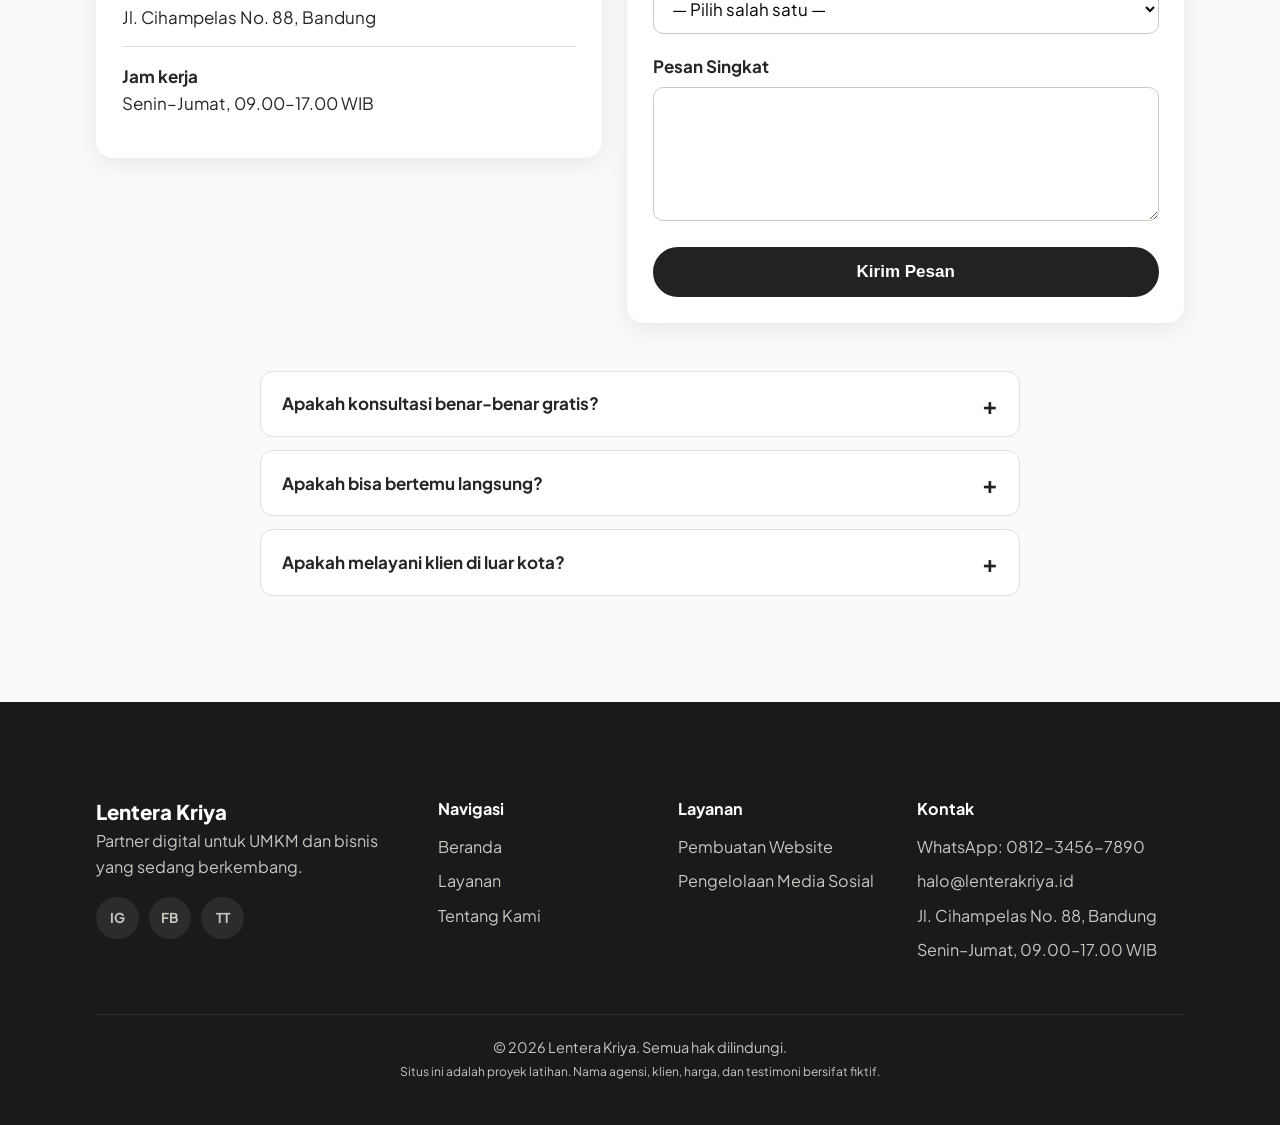
<file: tentang.html>
<!DOCTYPE html>
<html lang="id">
<head>
  <meta charset="UTF-8">
  <meta name="viewport" content="width=device-width, initial-scale=1.0">
  <title>Tentang Kami & Kontak | Lentera Kriya</title>
  <meta name="description" content="Kenali tim Lentera Kriya dan hubungi kami untuk konsultasi gratis tentang website dan media sosial bisnis Anda.">
  <meta property="og:title" content="Tentang Kami & Kontak | Lentera Kriya">
  <meta property="og:description" content="Tim kecil yang fokus membantu bisnis lokal Indonesia tumbuh di dunia digital.">
  <link rel="preconnect" href="https://fonts.googleapis.com">
  <link rel="preconnect" href="https://fonts.gstatic.com" crossorigin>
  <link href="https://fonts.googleapis.com/css2?family=Plus+Jakarta+Sans:wght@400;600;700;800&display=swap" rel="stylesheet">
  <link rel="stylesheet" href="css/style.css">
</head>
<body>

  <!-- ===================== HEADER (same on every page) ===================== -->
  <header class="header">
    <nav class="container nav">
      <input type="checkbox" id="menu-toggle" class="menu-toggle">
      <a href="index.html" class="logo">Lentera<span>Kriya</span></a>
      <label for="menu-toggle" class="menu-icon" aria-label="Buka menu">☰</label>
      <ul class="nav-links">
        <li><a href="index.html">Beranda</a></li>
        <li><a href="layanan.html">Layanan</a></li>
        <li><a href="tentang.html" class="active">Tentang Kami</a></li>
        <li class="nav-cta"><a href="#kontak" class="btn btn-primary">Hubungi Kami</a></li>
      </ul>
    </nav>
  </header>

  <main>

    <!-- ===================== 1. HEADER HALAMAN ===================== -->
    <section class="page-header">
      <div class="container">
        <h1>Kenali Tim di Balik Lentera Kriya</h1>
        <p>Kami adalah tim kecil yang fokus membantu bisnis lokal Indonesia tumbuh di dunia digital.</p>
        <div class="photo-placeholder" style="max-width: 900px; margin: 0 auto;">📷 Foto bersama tim Lentera Kriya di kantor Bandung</div>
      </div>
    </section>

    <!-- ===================== 2. CERITA KAMI ===================== -->
    <section class="section">
      <div class="container split">
        <div>
          <h2>Berawal dari Keinginan Membantu Bisnis Lokal</h2>
          <p>Lentera Kriya didirikan pada 2022 di Bandung oleh tiga teman kuliah yang sering dimintai tolong saudara dan tetangga untuk membuatkan akun dan website usaha mereka. Dari situ kami melihat banyak pemilik usaha yang punya produk bagus, tapi kesulitan tampil secara online.</p>
          <p>Dari situ, kami ingin menjadi partner digital yang mudah diajak bicara dan benar-benar memahami kebutuhan bisnis kecil.</p>
        </div>
        <div class="photo-placeholder">☕ Diskusi bersama klien di kantor kami</div>
      </div>
    </section>

    <!-- ===================== 3. VISI & NILAI ===================== -->
    <section class="section section-tint">
      <div class="container">
        <div class="section-head">
          <h2>Cara Kami Bekerja</h2>
        </div>
        <div class="grid grid-4">
          <div class="card">
            <div class="icon"><svg viewBox="0 0 24 24" fill="none" stroke="currentColor" stroke-width="2" stroke-linecap="round"><path d="M12 3 4 6v6c0 5 3.5 8 8 9 4.5-1 8-4 8-9V6z"/><path d="m9 12 2 2 4-4"/></svg></div>
            <h3>Jujur &amp; Transparan</h3>
            <p>Harga dan proses jelas sejak awal.</p>
          </div>
          <div class="card">
            <div class="icon"><svg viewBox="0 0 24 24" fill="none" stroke="currentColor" stroke-width="2" stroke-linecap="round"><path d="M21 12a8 8 0 0 1-11.6 7.1L4 20l1-4.6A8 8 0 1 1 21 12z"/></svg></div>
            <h3>Mudah Dipahami</h3>
            <p>Kami jelaskan semuanya dengan bahasa sederhana.</p>
          </div>
          <div class="card">
            <div class="icon"><svg viewBox="0 0 24 24" fill="none" stroke="currentColor" stroke-width="2" stroke-linecap="round"><path d="M13 2 4 14h7l-1 8 9-12h-7z"/></svg></div>
            <h3>Responsif</h3>
            <p>Pertanyaan Anda kami jawab dengan cepat di hari kerja.</p>
          </div>
          <div class="card">
            <div class="icon"><svg viewBox="0 0 24 24" fill="none" stroke="currentColor" stroke-width="2" stroke-linecap="round"><path d="M3 17l6-6 4 4 8-8"/><path d="M15 7h6v6"/></svg></div>
            <h3>Bertumbuh Bersama</h3>
            <p>Kesuksesan bisnis Anda adalah tujuan kami.</p>
          </div>
        </div>
      </div>
    </section>

    <!-- ===================== 4. TIM KAMI ===================== -->
    <section class="section">
      <div class="container">
        <div class="section-head">
          <h2>Tim Kami</h2>
        </div>
        <div class="grid grid-3">
          <div class="card team-card">
            <div class="team-photo">RP</div>
            <h3>Raka Pratama</h3>
            <p class="role">Web Developer</p>
            <p>Suka membuat website yang cepat, rapi, dan gampang dipakai siapa saja.</p>
          </div>
          <div class="card team-card">
            <div class="team-photo">NP</div>
            <h3>Nadia Putri</h3>
            <p class="role">Social Media Specialist</p>
            <p>Hobi mencoba tren konten baru dan selalu ingat jadwal posting klien.</p>
          </div>
          <div class="card team-card">
            <div class="team-photo">DA</div>
            <h3>Dimas Ardiansyah</h3>
            <p class="role">Desainer Grafis</p>
            <p>Percaya desain yang sederhana justru paling mudah diingat pelanggan.</p>
          </div>
        </div>
      </div>
    </section>

    <!-- ===================== 5. ANGKA (OPSIONAL) ===================== -->
    <section class="section section-tint">
      <div class="container numbers">
        <div><strong>40+</strong><span>Klien</span></div>
        <div><strong>65+</strong><span>Proyek Selesai</span></div>
        <div><strong>4</strong><span>Tahun Pengalaman</span></div>
        <div><strong>12</strong><span>Kota</span></div>
      </div>
    </section>

    <!-- ===================== 6. HUBUNGI KAMI ===================== -->
    <section class="section" id="kontak">
      <div class="container">
        <div class="section-head">
          <h2>Mari Diskusikan Kebutuhan Bisnis Anda</h2>
          <p>Konsultasi gratis, tanpa kewajiban. Pilih cara yang paling nyaman untuk Anda.</p>
        </div>

        <!-- Success message: only shows when the address ends with #terima-kasih -->
        <div class="card success" id="terima-kasih">
          <strong>Terima kasih!</strong> Kami akan menghubungi Anda dalam 1x24 jam kerja.
        </div>

        <div class="contact-grid">
          <!-- Left: direct contact (WhatsApp first) -->
          <div class="card card-shadow">
            <h3>Cara paling cepat</h3>
            <p>Kebanyakan klien kami lebih suka ngobrol lewat WhatsApp.</p>
            <a href="https://wa.me/6281234567890?text=Halo%20Lentera%20Kriya%2C%20saya%20ingin%20konsultasi%20tentang%20bisnis%20saya." class="btn btn-primary" target="_blank" rel="noopener">Chat via WhatsApp</a>
            <ul class="contact-list">
              <li><strong>Email</strong><a href="mailto:halo@lenterakriya.id">halo@lenterakriya.id</a></li>
              <li><strong>Instagram</strong><a href="https://instagram.com/">@lenterakriya</a></li>
              <li><strong>Alamat</strong>Jl. Cihampelas No. 88, Bandung</li>
              <li><strong>Jam kerja</strong>Senin–Jumat, 09.00–17.00 WIB</li>
            </ul>
          </div>

          <!-- Right: the form (max 5 fields) -->
          <!-- The form is sent by FormSubmit (free). Replace the email in "action" with the agency's real email. -->
          <form class="card card-shadow form" action="https://formsubmit.co/halo@lenterakriya.id" method="POST">
            <input type="hidden" name="_subject" value="Pesan baru dari website">
            <input type="hidden" name="_next" value="https://lentera-kriya.vercel.app/tentang.html#terima-kasih">

            <label for="nama">Nama</label>
            <input type="text" id="nama" name="nama" required>

            <label for="bisnis">Nama Bisnis</label>
            <input type="text" id="bisnis" name="bisnis">

            <label for="wa">Nomor WhatsApp</label>
            <input type="tel" id="wa" name="whatsapp" required pattern="(08|628|\+628)[0-9]{7,12}" placeholder="08xxxxxxxxxx">
            <p class="hint">Contoh: 081234567890</p>

            <label for="layanan">Layanan yang Dibutuhkan</label>
            <select id="layanan" name="layanan" required>
              <option value="">— Pilih salah satu —</option>
              <option>Website</option>
              <option>Media Sosial</option>
              <option>Keduanya</option>
              <option>Belum Yakin</option>
            </select>

            <label for="pesan">Pesan Singkat</label>
            <textarea id="pesan" name="pesan" rows="4"></textarea>

            <button type="submit" class="btn btn-primary">Kirim Pesan</button>
          </form>
        </div>

        <!-- ===================== 7. FAQ KONTAK (OPSIONAL) ===================== -->
        <div class="faq" style="margin-top: 48px;">
          <details>
            <summary>Apakah konsultasi benar-benar gratis?</summary>
            <p>Ya, gratis dan tanpa kewajiban apa pun.</p>
          </details>
          <details>
            <summary>Apakah bisa bertemu langsung?</summary>
            <p>Bisa. Silakan mampir ke kantor kami di Bandung dengan membuat janji terlebih dahulu lewat WhatsApp.</p>
          </details>
          <details>
            <summary>Apakah melayani klien di luar kota?</summary>
            <p>Bisa. Semua proses bisa dilakukan secara online lewat WhatsApp dan video call.</p>
          </details>
        </div>
      </div>
    </section>

  </main>

  <!-- ===================== FOOTER (same on every page) ===================== -->
  <footer class="footer">
    <div class="container">
      <div class="footer-grid">
        <div>
          <a href="index.html" class="logo">Lentera Kriya</a>
          <p>Partner digital untuk UMKM dan bisnis yang sedang berkembang.</p>
          <div class="socials">
            <a href="https://instagram.com/" aria-label="Instagram @lenterakriya">IG</a>
            <a href="https://facebook.com/" aria-label="Facebook">FB</a>
            <a href="https://tiktok.com/" aria-label="TikTok">TT</a>
          </div>
        </div>
        <div>
          <h4>Navigasi</h4>
          <ul>
            <li><a href="index.html">Beranda</a></li>
            <li><a href="layanan.html">Layanan</a></li>
            <li><a href="tentang.html">Tentang Kami</a></li>
          </ul>
        </div>
        <div>
          <h4>Layanan</h4>
          <ul>
            <li><a href="layanan.html#website">Pembuatan Website</a></li>
            <li><a href="layanan.html#media-sosial">Pengelolaan Media Sosial</a></li>
          </ul>
        </div>
        <div>
          <h4>Kontak</h4>
          <ul>
            <li><a href="https://wa.me/6281234567890" target="_blank" rel="noopener">WhatsApp: 0812-3456-7890</a></li>
            <li><a href="mailto:halo@lenterakriya.id">halo@lenterakriya.id</a></li>
            <li>Jl. Cihampelas No. 88, Bandung</li>
            <li>Senin–Jumat, 09.00–17.00 WIB</li>
          </ul>
        </div>
      </div>
      <p class="footer-bottom">© 2026 Lentera Kriya. Semua hak dilindungi.<br><small>Situs ini adalah proyek latihan. Nama agensi, klien, harga, dan testimoni bersifat fiktif.</small></p>
    </div>
  </footer>

  <!-- ===================== FLOATING WHATSAPP (same on every page) ===================== -->
  <a href="https://wa.me/6281234567890?text=Halo%20Lentera%20Kriya%2C%20saya%20ingin%20konsultasi%20tentang%20layanan%20website%2Fmedia%20sosial." class="wa-float" target="_blank" rel="noopener" aria-label="Chat via WhatsApp">
    <span class="wa-tip">Ada pertanyaan? Chat kami!</span>
    <svg viewBox="0 0 24 24" fill="currentColor"><path d="M12 2a10 10 0 0 0-8.6 15.1L2 22l5-1.3A10 10 0 1 0 12 2zm0 18.2a8.2 8.2 0 0 1-4.2-1.2l-.3-.2-3 .8.8-2.9-.2-.3A8.2 8.2 0 1 1 12 20.2zm4.5-6.1c-.2-.1-1.5-.7-1.7-.8-.2-.1-.4-.1-.6.1l-.8 1c-.1.2-.3.2-.5.1a6.7 6.7 0 0 1-3.3-2.9c-.2-.4.2-.4.7-1.3.1-.2 0-.3 0-.4l-.8-1.8c-.2-.5-.4-.4-.6-.4h-.5a1 1 0 0 0-.7.3 3 3 0 0 0-.9 2.2 5.2 5.2 0 0 0 1.1 2.7 11.8 11.8 0 0 0 4.5 4c1.7.7 2.3.8 3.2.6.5-.1 1.5-.6 1.7-1.2.2-.6.2-1.1.2-1.2-.1-.1-.3-.2-.5-.3z"/></svg>
  </a>

</body>
</html>
</file>
<file: css/style.css>
/* =========================================================
   STYLE.CSS — the "clothes" for all 3 pages
   One file, shared by index.html, layanan.html, tentang.html.
   Change a color here and it changes on every page.
   ========================================================= */

/* ---------- 1. Colors & sizes we reuse everywhere ---------- */
/* Palette: "Soft Black & Warm White" — black and its complement (white),
   softened so it's easy on the eyes: no pure #000 or pure #fff for big areas,
   just charcoal and a warm off-white, with light warm greys in between. */
:root {
  --brand: #222222;        /* charcoal: links, icons, closing band */
  --brand-dark: #000000;   /* full black, only for hover */
  --brand-soft: #ecebe7;   /* light warm grey: icon circles, chips */
  --accent: #222222;       /* charcoal: main action buttons */
  --accent-dark: #444444;  /* a bit lighter on hover, so you see it react */
  --bg: #fbfaf8;           /* warm off-white page background (softer than pure white) */
  --tint: #f2f0ec;         /* slightly darker warm white: section backgrounds */
  --text: #262626;         /* soft black for text */
  --muted: #66625d;        /* warm grey for smaller text */
  --line: #e3e0da;         /* thin borders */
  --white: #ffffff;        /* cards and text on dark buttons */
  --footer: #1a1a1a;       /* the darkest area: footer */
  --wa: #25d366;           /* WhatsApp green (kept, people recognise it) */

  /* Picture colors for drawings & placeholders */
  --art-1: #dcd9d3;        /* light grey */
  --art-2: #c4c0b8;        /* medium grey */
  --art-3: #ebe8e2;        /* pale grey */

  --radius: 1rem;          /* how round the corners are */
  --shadow: 0 6px 24px rgba(0, 0, 0, 0.08);
  --max: 1120px;           /* widest the content can get */

  /* Space that grows & shrinks with the screen: clamp(smallest, ideal, biggest) */
  --gutter: clamp(8px, 4vw, 16px);             /* space on the left & right edge */
  --space: clamp(2rem, 1rem + 6vw, 5.5rem);   /* space above & below each section */
  --gap: clamp(0.75rem, 0.5rem + 1.5vw, 1.25rem);
}

/* ---------- 2. Basic reset ---------- */
* { box-sizing: border-box; }

/* The whole site is measured in "rem" (= this font size).
   This size shrinks on small screens, so text, buttons and icons all shrink together. */
html {
  font-size: clamp(10px, 7px + 2.4vw, 17px);
  scroll-behavior: smooth;
  scroll-padding-top: 4.6rem;   /* jump links stop below the fixed menu, not under it */
}

body {
  margin: 0;
  font-family: "Plus Jakarta Sans", Arial, sans-serif;
  font-size: 1rem;
  line-height: 1.6;
  color: var(--text);
  background: var(--bg);
  overflow-wrap: anywhere;   /* long words break instead of poking out of the screen */
}

img { max-width: 100%; height: auto; display: block; }

a { color: var(--brand); }

h1, h2, h3 { line-height: 1.25; margin: 0 0 0.75rem; }
h1 { font-size: clamp(1.5rem, 1rem + 3vw, 2.8rem); }
h2 { font-size: clamp(1.3rem, 0.9rem + 2vw, 2rem); }
h3 { font-size: clamp(1rem, 0.9rem + 0.5vw, 1.15rem); }
p  { margin: 0 0 1rem; }

/* The "box" that keeps content centered with space on the sides */
.container {
  width: 100%;
  max-width: var(--max);
  margin: 0 auto;
  padding: 0 var(--gutter);
}

/* ---------- 3. Sections ---------- */
.section { padding: var(--space) 0; }
.section-tint { background: var(--tint); }

.section-head {
  text-align: center;
  max-width: 680px;
  margin: 0 auto 2.5rem;
}
.section-head p { color: var(--muted); }

/* ---------- 4. Buttons ---------- */
.btn {
  display: inline-flex;
  align-items: center;
  justify-content: center;
  text-align: center;
  gap: 0.5rem;
  min-height: 2.9rem;          /* easy to tap with a thumb */
  max-width: 100%;             /* never wider than the screen */
  padding: 0.7rem 1.4rem;
  border-radius: 999px;
  border: 2px solid var(--accent);
  font-weight: 700;
  font-size: 1rem;
  line-height: 1.3;
  text-decoration: none;
  cursor: pointer;
  transition: background 0.2s, color 0.2s;
}
.btn-primary { background: var(--accent); color: var(--white); }
.btn-primary:hover { background: var(--accent-dark); border-color: var(--accent-dark); }
.btn-outline { background: transparent; color: var(--brand); border-color: var(--brand); }
.btn-outline:hover { background: var(--brand-soft); }
.btn-white { background: var(--white); color: var(--brand); border-color: var(--white); }
.btn-white:hover { background: var(--brand-soft); }
.btn-ghost-white { background: transparent; color: var(--white); border-color: var(--white); }
.btn-ghost-white:hover { background: rgba(255, 255, 255, 0.15); }

.btn-row { display: flex; flex-wrap: wrap; gap: 0.75rem; }

/* ---------- 5. Header / Navbar ---------- */
.header {
  position: fixed;            /* always glued to the top of the screen */
  top: 0;
  left: 0;
  right: 0;
  z-index: 50;
  background: var(--bg);
  box-shadow: 0 2px 12px rgba(0, 0, 0, 0.06);
}
/* The fixed menu floats above the page, so we push the page down by the menu's height */
body { padding-top: 4.2rem; }

/* Grid with 2 columns: logo (takes the free space) | ☰ (only as wide as it needs).
   So the logo is ALWAYS on the left and the ☰ ALWAYS on the right, on one line. */
.nav {
  display: grid;
  grid-template-columns: minmax(0, 1fr) auto;
  grid-template-rows: 4.2rem;
  align-items: center;
  column-gap: 0.75rem;
}
.logo {
  font-weight: 800;
  font-size: 1.2rem;
  color: var(--text);
  text-decoration: none;
}
.nav .logo {
  min-width: 0;
  white-space: nowrap;        /* the menu logo stays on one line… */
  overflow: hidden;
  text-overflow: ellipsis;    /* …and shows "…" if the screen is too small */
  overflow-wrap: normal;
}
.logo span { color: var(--muted); }

/* The menu links (and the "Hubungi Kami" button, the last item) */
.nav-links {
  display: none;              /* hidden on phones until the ☰ is tapped */
  grid-column: 1 / -1;        /* the opened menu uses the full width, below the top line */
  list-style: none;
  margin: 0;
  padding: 0 0 1rem;
  max-height: calc(100vh - 4.2rem);   /* if the menu is long, scroll inside it */
  overflow-y: auto;
}
.nav-links a:not(.btn) {
  display: block;
  padding: 0.75rem 0;
  color: var(--text);
  text-decoration: none;
  font-weight: 600;
  border-bottom: 1px solid var(--line);
}
.nav-links a:not(.btn):hover { color: var(--muted); }
.nav-links a.active { text-decoration: underline; text-underline-offset: 0.35em; text-decoration-thickness: 2px; }
.nav-cta { padding-top: 1rem; }
.nav-cta .btn { width: 100%; }   /* full-width button inside the phone menu */

/* Hamburger trick: a hidden checkbox. Tap the ☰ label = tick the box = show menu */
.menu-toggle { display: none; }
.menu-icon {
  display: flex;
  align-items: center;
  justify-content: center;
  width: 2.75rem;
  height: 2.75rem;
  font-size: 1.6rem;
  cursor: pointer;
  border-radius: 0.6rem;
}
.menu-icon:hover { background: var(--brand-soft); }
.menu-toggle:checked ~ .nav-links { display: block; }

/* ---------- 6. Hero (big top part of Beranda) ---------- */
.hero { padding: var(--space) 0; background: linear-gradient(180deg, var(--tint), var(--bg)); }
.hero-grid { display: grid; gap: 2.5rem; align-items: center; }
.hero h1 { font-size: clamp(1.6rem, 1rem + 3.4vw, 2.9rem); }
.hero .lead { font-size: 1.1rem; color: var(--muted); }
.trust-line { margin-top: 1rem; font-size: 0.95rem; color: var(--muted); }

/* Laptop + phone drawn only with CSS (no picture file needed) */
.mockup { position: relative; padding: 0 1.5rem 1.5rem 0; }
.laptop {
  background: var(--footer);
  border-radius: 0.9rem 0.9rem 0.25rem 0.25rem;
  padding: 0.6rem;
}
.screen {
  background: var(--white);
  border-radius: 0.4rem;
  aspect-ratio: 16 / 10;
  padding: 0.75rem;
  display: grid;
  gap: 0.5rem;
  grid-template-rows: 0.9rem 1fr 1.5rem;
}
.bar { background: var(--tint); border-radius: 0.25rem; }
.bar-brand { background: var(--accent); width: 40%; border-radius: 99px; }
.screen-hero { background: linear-gradient(135deg, var(--art-1), var(--art-3)); border-radius: 0.4rem; }
.phone {
  position: absolute;
  right: 0;
  bottom: 0;
  width: 30%;
  background: var(--footer);
  border-radius: 1.1rem;
  padding: 0.4rem;
  box-shadow: var(--shadow);
}
.phone-screen {
  background: var(--white);
  border-radius: 0.8rem;
  aspect-ratio: 9 / 17;
  padding: 0.4rem;
  display: grid;
  grid-template-columns: repeat(3, 1fr);
  align-content: start;
  gap: 3px;
}
.phone-screen span { aspect-ratio: 1; border-radius: 3px; background: var(--art-1); }
.phone-screen span:nth-child(2n) { background: var(--art-2); }
.phone-screen span:nth-child(3n) { background: var(--art-3); }

/* ---------- 7. Cards & grids ---------- */
.grid { display: grid; gap: var(--gap); }
.grid-2, .grid-3, .grid-4 { grid-template-columns: minmax(0, 1fr); }
.grid > *, .split > *, .hero-grid > *, .contact-grid > * { min-width: 0; }  /* let grid items shrink */

.card {
  background: var(--white);
  border: 1px solid var(--line);
  border-radius: var(--radius);
  padding: clamp(0.9rem, 0.5rem + 2vw, 1.5rem);
}
.card p:last-child { margin-bottom: 0; }
.card-shadow { box-shadow: var(--shadow); border: none; }

/* Round icon at the top of a card */
.icon {
  width: 3.2rem;
  height: 3.2rem;
  border-radius: 0.9rem;
  background: var(--brand-soft);
  color: var(--brand);
  display: flex;
  align-items: center;
  justify-content: center;
  margin-bottom: 1rem;
}
.icon svg { width: 1.6rem; height: 1.6rem; }

.closing-note { text-align: center; margin-top: 2rem; font-weight: 700; font-size: 1.1rem; }

/* Service cards on Beranda */
.service-card { display: flex; flex-direction: column; }
.service-card .art {
  height: 8.5rem;
  border-radius: 0.75rem;
  margin-bottom: 1.25rem;
  background: linear-gradient(135deg, var(--art-1), var(--brand-soft));
  display: flex;
  align-items: center;
  justify-content: center;
  font-size: 3rem;
}
.service-card .art.social { background: linear-gradient(135deg, var(--art-2), var(--tint)); }
.service-card .btn { margin-top: auto; align-self: flex-start; }

/* Two-column layout (text + picture) */
.split { display: grid; gap: 2rem; align-items: center; }

/* Placeholder box where a real photo will go later */
.photo-placeholder {
  border-radius: var(--radius);
  background: repeating-linear-gradient(45deg, var(--tint), var(--tint) 12px, var(--art-3) 12px, var(--art-3) 24px);
  border: 2px dashed #c4c0b8;
  min-height: clamp(8rem, 40vw, 16rem);
  display: flex;
  align-items: center;
  justify-content: center;
  text-align: center;
  padding: 1rem;
  color: var(--muted);
  font-weight: 600;
}

/* Check-mark list */
.check-list { list-style: none; padding: 0; margin: 0 0 1.5rem; }
.check-list li { position: relative; padding-left: 2rem; margin-bottom: 0.75rem; }
.check-list li::before {
  content: "✓";
  position: absolute;
  left: 0;
  top: 0.15rem;
  width: 1.35rem;
  height: 1.35rem;
  border-radius: 50%;
  background: var(--brand);
  color: var(--white);
  font-size: 0.8rem;
  font-weight: 800;
  display: flex;
  align-items: center;
  justify-content: center;
}

/* Small label, e.g. "Contoh Desain" */
.tag {
  display: inline-block;
  padding: 0.1rem 0.6rem;
  border-radius: 999px;
  background: var(--brand-soft);
  color: var(--brand);
  font-size: 0.8rem;
  font-weight: 700;
  margin-bottom: 0.5rem;
}
.tag-warn { background: var(--art-3); color: var(--muted); border: 1px dashed var(--art-2); }

/* ---------- 8. Portfolio cards ---------- */
.project-card {
  display: block;
  text-decoration: none;
  color: var(--text);
  padding: 0;
  overflow: hidden;
  transition: transform 0.2s, box-shadow 0.2s;
}
.project-card:hover { transform: translateY(-4px); box-shadow: var(--shadow); }
.project-thumb {
  aspect-ratio: 16 / 10;
  display: flex;
  align-items: center;
  justify-content: center;
  font-size: 2.5rem;
  background: linear-gradient(135deg, var(--art-1), var(--brand-soft));
}
.project-thumb.social { background: linear-gradient(135deg, var(--art-2), var(--tint)); }
.project-body { padding: clamp(0.9rem, 0.5rem + 2vw, 1.25rem); }
.project-body h3 { margin-bottom: 0.25rem; }
.project-meta { color: var(--muted); font-size: 0.9rem; margin-bottom: 0.5rem; }

/* ---------- 9. Steps (Cara Kerja) ---------- */
.steps { list-style: none; padding: 0; margin: 0; display: grid; gap: 1.5rem; }
.step { display: flex; gap: 1rem; align-items: flex-start; min-width: 0; }
.step-num {
  flex: none;
  width: 3rem;
  height: 3rem;
  border-radius: 50%;
  background: var(--accent);
  color: var(--white);
  font-weight: 800;
  font-size: 1.2rem;
  display: flex;
  align-items: center;
  justify-content: center;
}
.step > div { min-width: 0; }
.step h3 { margin-bottom: 0.25rem; }
.step p { color: var(--muted); margin: 0; }

/* ---------- 10. Testimonials ---------- */
.quote { font-size: 1.05rem; font-style: italic; }
.person { display: flex; align-items: center; gap: 0.75rem; margin-top: 1rem; }
.avatar {
  flex: none;
  width: 2.75rem;
  height: 2.75rem;
  border-radius: 50%;
  background: var(--brand-soft);
  color: var(--brand);
  font-weight: 800;
  display: flex;
  align-items: center;
  justify-content: center;
}
.person > div { min-width: 0; }
.person small { display: block; color: var(--muted); }

/* ---------- 11. Closing CTA band ---------- */
.cta-band {
  background: var(--brand);
  color: var(--white);
  text-align: center;
  padding: var(--space) 0;
}
.cta-band p { max-width: 620px; margin: 0 auto 1.5rem; opacity: 0.9; }
.cta-band .btn-row { justify-content: center; }

/* ---------- 12. Small page header (Layanan, Tentang) ---------- */
.page-header {
  background: linear-gradient(180deg, var(--tint), var(--bg));
  padding: var(--space) 0 calc(var(--space) * 0.6);
  text-align: center;
}
.page-header p { color: var(--muted); max-width: 640px; margin: 0 auto 1.5rem; }
.page-header .btn-row { justify-content: center; }

/* "Cocok untuk" chips */
.chips { display: flex; flex-wrap: wrap; gap: 0.5rem; margin-bottom: 1.5rem; }
.chip {
  padding: 0.35rem 0.85rem;
  border-radius: 999px;
  border: 1px solid var(--line);
  background: var(--white);
  font-size: 0.9rem;
}

/* ---------- 13. Pricing tabs (radio button trick) ---------- */
/* Two hidden radio buttons. Clicking a tab label picks one radio,
   and CSS shows the matching group of cards. */
.tab-radio { position: absolute; opacity: 0; pointer-events: none; }
.tab-labels { display: flex; flex-wrap: wrap; justify-content: center; gap: 0.5rem; margin-bottom: 2rem; }
.tab-labels label {
  min-height: 2.75rem;
  padding: 0.6rem 1.4rem;
  border-radius: 999px;
  border: 2px solid var(--brand);
  color: var(--brand);
  font-weight: 700;
  cursor: pointer;
  text-align: center;
}
.tab-panel { display: none; }
#tab-web:checked ~ .tab-labels label[for="tab-web"],
#tab-sosmed:checked ~ .tab-labels label[for="tab-sosmed"] { background: var(--brand); color: var(--white); }
#tab-web:checked ~ #panel-web,
#tab-sosmed:checked ~ #panel-sosmed { display: grid; }

.price-card { position: relative; display: flex; flex-direction: column; }
.price-card .for { color: var(--muted); }
.price { font-size: 1.5rem; font-weight: 800; color: var(--brand); margin: 0.5rem 0 1rem; }
.price small { font-size: 0.9rem; color: var(--muted); font-weight: 600; }
.price-card .btn { margin-top: auto; }
.price-note { text-align: center; margin-top: 1.5rem; }

/* ---------- 14. Portfolio filter (radio button trick again) ---------- */
.filter-radio { position: absolute; opacity: 0; pointer-events: none; }
.filter-labels { display: flex; flex-wrap: wrap; justify-content: center; gap: 0.5rem; margin-bottom: 2rem; }
.filter-labels label {
  min-height: 2.75rem;
  padding: 0.6rem 1.1rem;
  border-radius: 999px;
  border: 1px solid var(--line);
  background: var(--white);
  font-weight: 600;
  cursor: pointer;
  text-align: center;
}
#f-all:checked ~ .filter-labels label[for="f-all"],
#f-web:checked ~ .filter-labels label[for="f-web"],
#f-sosmed:checked ~ .filter-labels label[for="f-sosmed"] {
  background: var(--brand);
  border-color: var(--brand);
  color: var(--white);
}
/* Hide the cards that don't match the chosen filter */
#f-web:checked ~ .grid .is-sosmed,
#f-sosmed:checked ~ .grid .is-web { display: none; }

/* ---------- 15. Pop-up (modal) using :target ---------- */
/* Clicking a link to #proyek-1 makes the box with id="proyek-1" the "target",
   and CSS shows it. The ✕ link goes to "#portofolio" to close it. */
.modal {
  display: none;
  position: fixed;
  inset: 0;
  z-index: 100;
  background: rgba(20, 20, 20, 0.6);
  padding: var(--gutter);
  overflow-y: auto;
}
.modal:target { display: flex; align-items: center; justify-content: center; }
.modal-box {
  position: relative;
  background: var(--white);
  border-radius: var(--radius);
  padding: clamp(1rem, 0.5rem + 3vw, 1.75rem);
  padding-top: 2.75rem;
  max-width: 560px;
  width: 100%;
}
.modal-close {
  position: absolute;
  top: 0.4rem;
  right: 0.4rem;
  width: 2.75rem;
  height: 2.75rem;
  display: flex;
  align-items: center;
  justify-content: center;
  border-radius: 50%;
  text-decoration: none;
  color: var(--text);
  font-size: 1.3rem;
}
.modal-close:hover { background: var(--brand-soft); }
.modal-images { display: grid; grid-template-columns: 1fr 1fr; gap: 0.5rem; margin: 1rem 0; }
.modal-images div { aspect-ratio: 4 / 3; border-radius: 0.6rem; background: var(--tint); }
.story dt { font-weight: 800; color: var(--brand); }
.story dd { margin: 0 0 0.75rem; }

/* ---------- 16. FAQ accordion (<details> opens by itself) ---------- */
.faq { max-width: 760px; margin: 0 auto; }
.faq details {
  background: var(--white);
  border: 1px solid var(--line);
  border-radius: 0.75rem;
  margin-bottom: 0.75rem;
}
.faq summary {
  list-style: none;
  cursor: pointer;
  padding: 1.1rem 3rem 1.1rem 1.25rem;
  font-weight: 700;
  position: relative;
}
.faq summary::-webkit-details-marker { display: none; }
.faq summary::after {
  content: "+";
  position: absolute;
  right: 1.25rem;
  top: 50%;
  transform: translateY(-50%);
  font-size: 1.4rem;
  color: var(--accent);
}
.faq details[open] summary::after { content: "–"; }
.faq details p { padding: 0 1.25rem 1.1rem; margin: 0; color: var(--muted); }

/* ---------- 17. Team ---------- */
.team-card { text-align: center; }
.team-photo {
  width: 7.5rem;
  height: 7.5rem;
  max-width: 100%;
  border-radius: 50%;
  margin: 0 auto 1rem;
  background: var(--brand-soft);
  display: flex;
  align-items: center;
  justify-content: center;
  font-size: 2rem;           /* big initials until a real photo is added */
  font-weight: 800;
  color: var(--brand);
}
.team-card .role { color: var(--accent); font-weight: 700; font-size: 0.95rem; margin-bottom: 0.5rem; }

/* ---------- 18. Numbers band ---------- */
.numbers { display: grid; grid-template-columns: repeat(2, minmax(0, 1fr)); gap: 1.5rem; text-align: center; }
.numbers strong { display: block; font-size: 2rem; color: var(--brand); }
.numbers span { color: var(--muted); }

/* ---------- 19. Contact ---------- */
.contact-grid { display: grid; gap: 1.5rem; }
.contact-list { list-style: none; padding: 0; margin: 1.5rem 0 0; }
.contact-list li { padding: 0.9rem 0; border-top: 1px solid var(--line); }
.contact-list strong { display: block; }

.form label { display: block; font-weight: 700; margin-bottom: 0.4rem; }
.form input,
.form select,
.form textarea {
  width: 100%;
  min-width: 0;
  min-height: 2.9rem;
  padding: 0.7rem 0.85rem;
  margin-bottom: 1.1rem;
  border: 1px solid #cdc9c2;
  border-radius: 0.6rem;
  font: inherit;
  background: var(--white);
}
.form input:focus,
.form select:focus,
.form textarea:focus { outline: 3px solid var(--art-2); border-color: var(--brand); }
.form .hint { font-size: 0.85rem; color: var(--muted); margin: -0.75rem 0 1.1rem; }
.form .btn { width: 100%; }

/* Success message: hidden until the page address ends with #terima-kasih */
.success { display: none; background: var(--brand-soft); border: 1px solid var(--art-1); color: var(--brand-dark); margin-bottom: 1.5rem; }
.success:target { display: block; }

/* ---------- 20. Footer ---------- */
.footer { background: var(--footer); color: #c9c6c0; padding: var(--space) 0 1.5rem; font-size: 0.95rem; }
.footer a { color: #c9c6c0; text-decoration: none; }
.footer a:hover { color: var(--white); }
.footer h4 { color: var(--white); margin: 0 0 0.75rem; }
.footer ul { list-style: none; padding: 0; margin: 0; }
.footer li { margin-bottom: 0.5rem; }
.footer-grid { display: grid; gap: 2rem; }
.footer-grid > * { min-width: 0; }
.footer .logo { color: var(--white); }
.footer-bottom {
  border-top: 1px solid #2f2f2f;
  margin-top: 2.5rem;
  padding-top: 1.25rem;
  text-align: center;
  font-size: 0.85rem;
}
.socials { display: flex; flex-wrap: wrap; gap: 0.6rem; margin-top: 0.75rem; }
.socials a {
  width: 2.5rem;
  height: 2.5rem;
  border-radius: 50%;
  background: #2c2c2c;
  display: flex;
  align-items: center;
  justify-content: center;
  font-size: 0.8rem;
  font-weight: 700;
}

/* ---------- 21. Floating WhatsApp button ---------- */
.wa-float {
  position: fixed;
  right: var(--gutter);
  bottom: var(--gutter);
  z-index: 60;
  width: 3.5rem;
  height: 3.5rem;
  border-radius: 50%;
  background: var(--wa);
  color: var(--white);
  display: flex;
  align-items: center;
  justify-content: center;
  box-shadow: 0 6px 20px rgba(0, 0, 0, 0.25);
  text-decoration: none;
}
.wa-float svg { width: 55%; height: 55%; }
/* The little bubble that pops up after 4 seconds — pure CSS animation */
.wa-tip {
  display: none;              /* hidden on very small screens (no room) */
  position: absolute;
  right: calc(100% + 0.6rem);
  white-space: nowrap;
  background: var(--white);
  color: var(--text);
  font-size: 0.9rem;
  font-weight: 600;
  padding: 0.5rem 0.9rem;
  border-radius: 999px;
  box-shadow: var(--shadow);
  opacity: 0;
  animation: show-tip 0.4s ease 4s forwards;
}
@keyframes show-tip { to { opacity: 1; } }

/* ---------- 22. Phones: buttons in the middle ---------- */
/* On phones (narrower than 720px), every button sits in the center.
   On tablet & laptop they go back to the normal left/side position. */
@media (max-width: 719px) {
  .btn-row { justify-content: center; }
  .btn {
    display: flex;
    width: fit-content;
    margin-left: auto;          /* equal "auto" space on both sides = centered */
    margin-right: auto;
  }
  .service-card .btn { align-self: center; }
  .nav-cta .btn, .form .btn { width: 100%; }   /* these stay full width */
}

/* ---------- 23. Tiny screens (smaller than any normal phone) ---------- */
/* Squeeze the padding so nothing sticks out, even on a 50px-wide window. */
@media (max-width: 240px) {
  :root { --gutter: 3px; }
  .card, .project-body, .modal-box { padding: 0.4rem; }
  .btn, .tab-labels label, .filter-labels label { padding: 0.4rem 0.5rem; }
  .chip { padding: 0.2rem 0.4rem; }
  .icon { width: 2rem; height: 2rem; border-radius: 0.5rem; }
  .icon svg { width: 1.1rem; height: 1.1rem; }
  .step, .person { flex-direction: column; align-items: flex-start; }
  .mockup { padding: 0 0.5rem 0.5rem 0; }
  .screen { padding: 0.25rem; }
  .laptop { padding: 0.25rem; }
  .check-list li { padding-left: 1.6rem; }
  .faq summary { padding: 0.6rem 1.8rem 0.6rem 0.5rem; }
  .faq summary::after { right: 0.5rem; }
  .faq details p { padding: 0 0.5rem 0.6rem; }
  .wa-float { width: 2.5rem; height: 2.5rem; }
}

/* ---------- 24. Bigger screens (tablet & laptop) ---------- */
/* Everything above is for phones first. Below we add changes for wider screens. */
@media (min-width: 480px) {
  .wa-tip { display: block; }
}

@media (min-width: 720px) {
  .grid-2, .grid-3, .grid-4 { grid-template-columns: repeat(2, minmax(0, 1fr)); }
  .numbers { grid-template-columns: repeat(4, minmax(0, 1fr)); }
  .footer-grid { grid-template-columns: 1.5fr 1fr 1fr 1.3fr; }
}

@media (min-width: 960px) {
  .hero-grid, .split { grid-template-columns: repeat(2, minmax(0, 1fr)); }
  .split.reverse > :first-child { order: 2; }
  .grid-3 { grid-template-columns: repeat(3, minmax(0, 1fr)); }
  .grid-4 { grid-template-columns: repeat(4, minmax(0, 1fr)); }
  .contact-grid { grid-template-columns: 1fr 1.1fr; align-items: start; }

  /* Steps go side by side, with a line joining the circles */
  .steps { grid-template-columns: repeat(4, minmax(0, 1fr)); position: relative; }
  .steps::before {
    content: "";
    position: absolute;
    top: 1.5rem;
    left: 12%;
    right: 12%;
    height: 2px;
    background: var(--line);
  }
  .step { flex-direction: column; align-items: center; text-align: center; position: relative; }

  /* Menu always visible in one row, no hamburger.
     The "Hubungi Kami" button sits at the end of the row. */
  .menu-icon { display: none; }
  .nav { grid-template-columns: auto auto; justify-content: space-between; }
  .nav-links { display: flex !important; grid-column: auto; align-items: center; gap: 1.75rem; padding: 0; max-height: none; overflow: visible; }
  .nav-links a:not(.btn) { padding: 0.5rem 0; border-bottom: none; }
  .nav-cta { padding-top: 0; }
  .nav-cta .btn { width: auto; min-height: 2.75rem; padding: 0.5rem 1.1rem; font-size: 0.95rem; }
}
</file>
